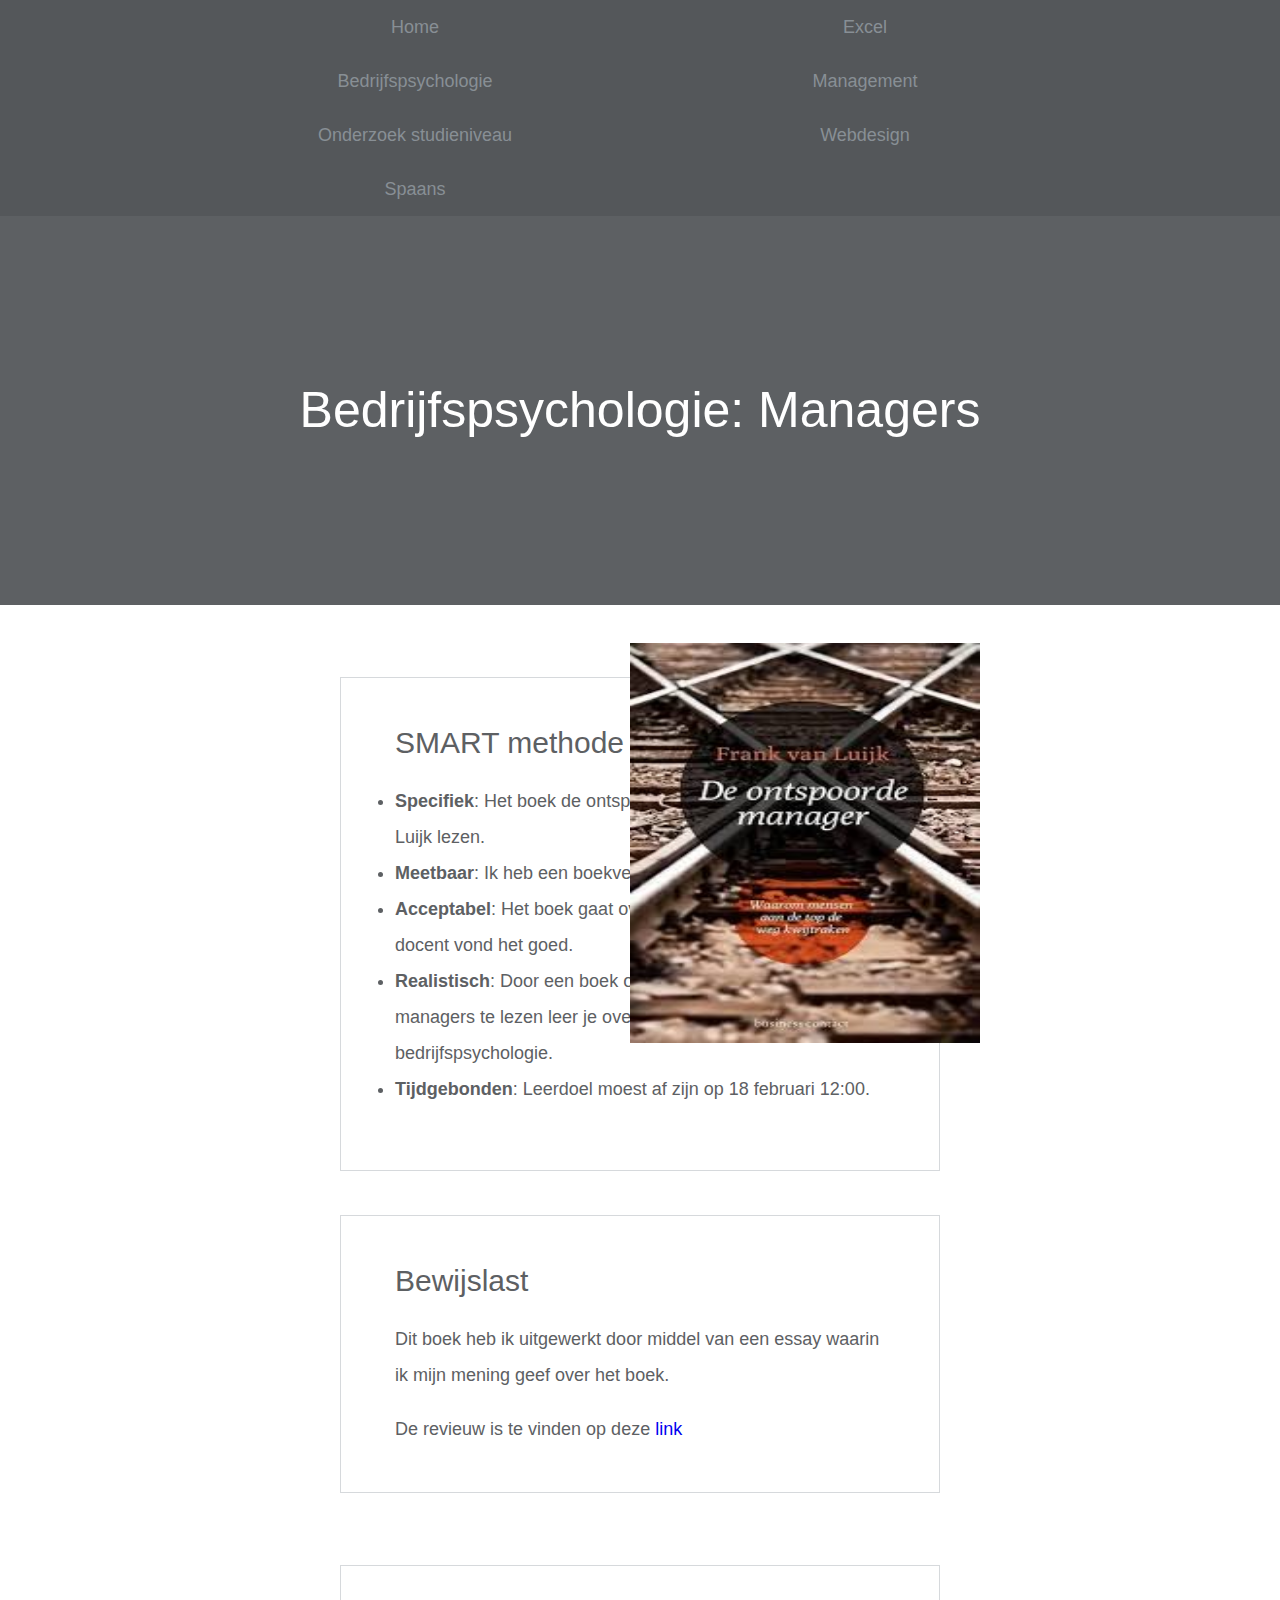
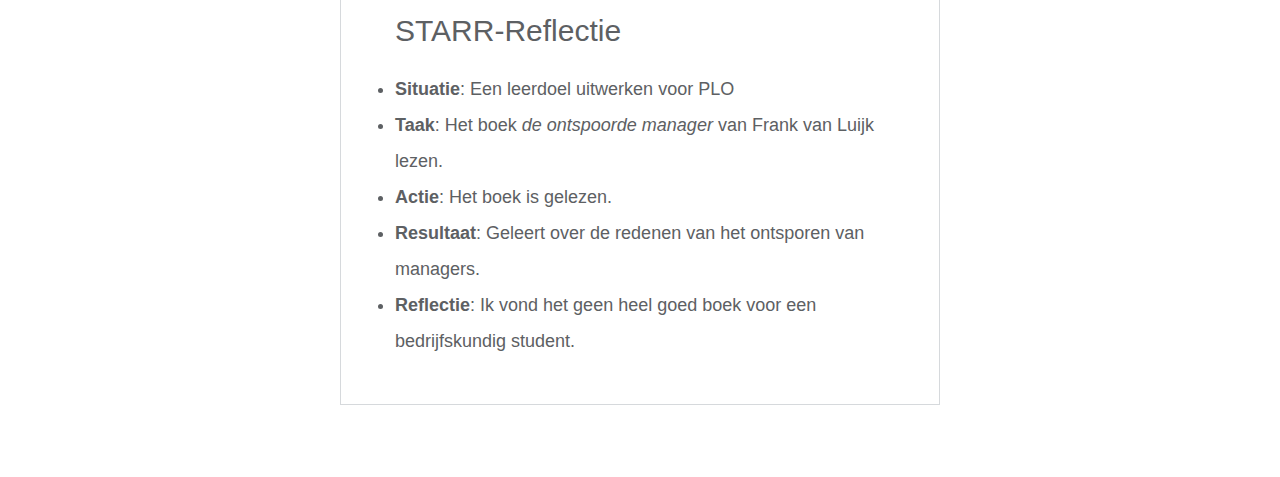
<file: bedrijfspsychologie.html>
<!DOCTYPE html>
<html lang='en'>
<head>
  <meta charset='UTF-8'/>
  <title>Bedrijfspsychologie</title>
  <link rel='stylesheet' href='typo.css'/>
</head>
<body>

  <header>
    <nav>
      <ul>
        <li><a href='home.html'>Home</a></li>
        <li><a href='excel.html'>Excel</a></li>
        <li><a href='Bedrijfspsychologie.html'>Bedrijfspsychologie</a></li>
        <li><a href='management.html'>Management</a></li>
        <li><a href='onderzoek.html'>Onderzoek studieniveau</a></li>
        <li><a href='webdesign.html'>Webdesign</a></li>
        <li><a href='spaans.html'>Spaans</a></li>
      </ul>
    </nav>
    <div class='hero'>
      <h1>Bedrijfspsychologie: Managers</h1>
    </div>
  </header>

  <div class='page'>

    <section class='section section--gray blackletter'>
      <h2>SMART methode</h2>

      <p>
        <ul>
        <li><strong>Specifiek</strong>: Het boek de ontspoorde manager van Frank van Luijk lezen.</li>
        <li><strong>Meetbaar</strong>: Ik heb een boekverslag gemaakt</li>
        <li><strong>Acceptabel</strong>: Het boek gaat over bedrijfspsychologie en de docent vond het goed.</li>
        <li><strong>Realistisch</strong>: Door een boek over het ontsporen van managers te lezen leer je over een onderdeel van bedrijfspsychologie.</li>
        <li><strong>Tijdgebonden</strong>: Leerdoel moest af zijn op 18 februari 12:00.</li>
      </ul></p>

    </section>
    <div class='hitimage'>
    <img src='images/manager.jpg' width="350" height="400"/>
    </div>
    <section class='section section--gray old-style'>
      <h2>Bewijslast</h2>

      <p>Dit boek heb ik uitgewerkt door middel van een essay waarin ik mijn mening geef over het boek.</p>

        <p>De revieuw is te vinden op deze <a href = "Bestanden/boekverslag.docx">link</a>
      </p>
    </section>

    <section class='section section--gray transitional'>
      <h2>STARR-Reflectie</h2>

      <p> <ul>
         <li><strong>Situatie</strong>: Een leerdoel uitwerken voor PLO</li>
         <li><strong>Taak</strong>: Het boek <em>de ontspoorde manager</em> van Frank van Luijk lezen.</li>
         <li><strong>Actie</strong>: Het boek is gelezen.</li>
         <li><strong>Resultaat</strong>: Geleert over de redenen van het ontsporen van managers.</li>
         <li><strong>Reflectie</strong>: Ik vond het geen heel goed boek voor een bedrijfskundig student.</li></p>
    </section>



  </div>

</body>
</html>
</file>
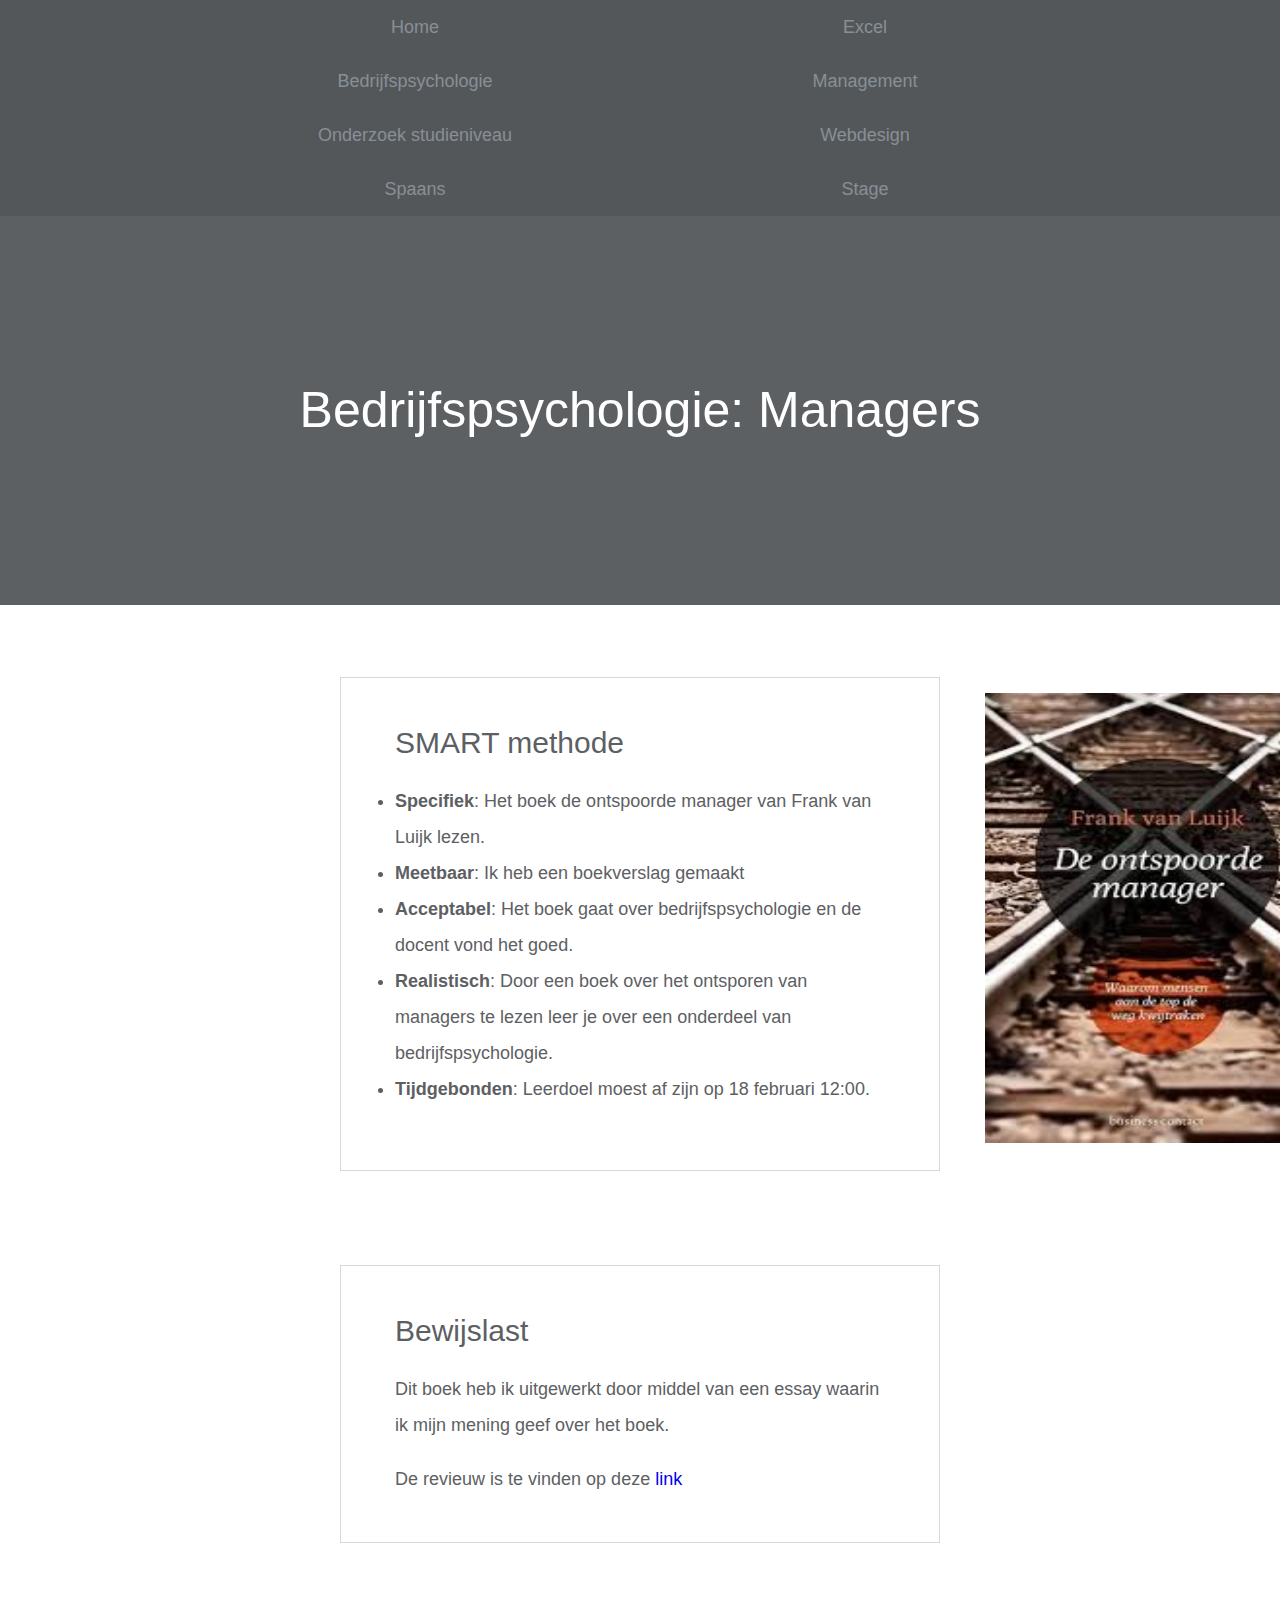
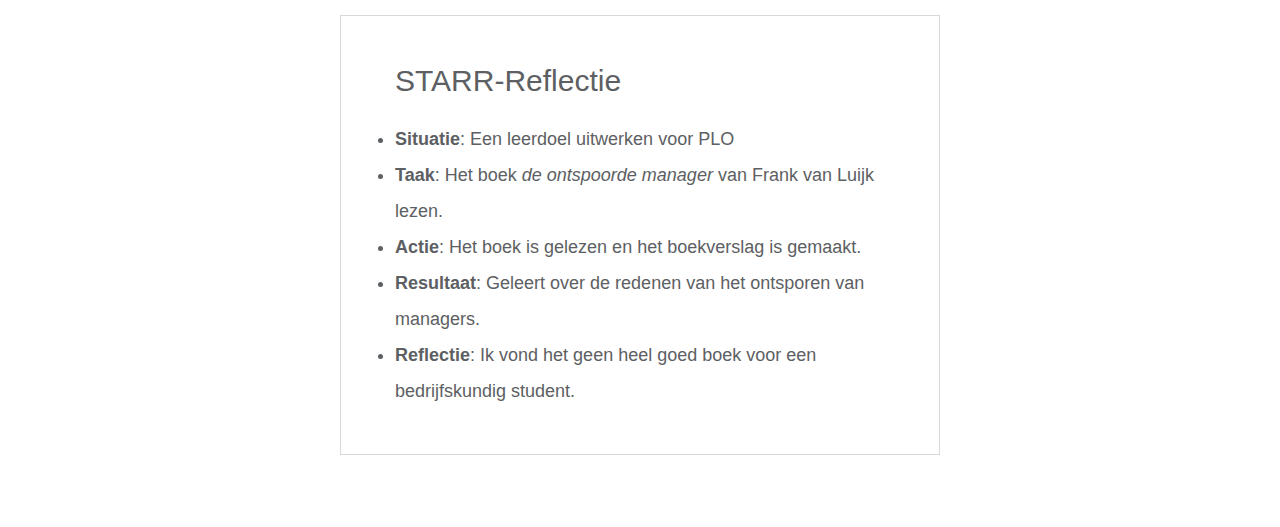
<file: Bedrijfspsychologie.html>
<!DOCTYPE html>
<html lang='en'>
<head>
  <meta charset='UTF-8'/>
  <title>Bedrijfspsychologie</title>
  <link rel='stylesheet' href='typo.css'/>
  <meta name='viewport'
      content='width=device-width, initial-scale=1.0, maximum-scale=1.0' />
</head>
<body>

  <header>
    <nav>
      <ul>
        <li><a href='home.html'>Home</a></li>
        <li><a href='excel.html'>Excel</a></li>
        <li><a href='Bedrijfspsychologie.html'>Bedrijfspsychologie</a></li>
        <li><a href='management.html'>Management</a></li>
        <li><a href='onderzoek.html'>Onderzoek studieniveau</a></li>
        <li><a href='webdesign.html'>Webdesign</a></li>
        <li><a href='spaans.html'>Spaans</a></li>
        <li><a href='stage.html'>Stage</a></li>
      </ul>
    </nav>
    <div class='hero'>
      <h1>Bedrijfspsychologie: Managers</h1>
    </div>
  </header>
   <div class='container'>
  <div class='page'>

    <section class='section section--gray blackletter'>
      <h2>SMART methode</h2>

      <p>
        <ul>
        <li><strong>Specifiek</strong>: Het boek de ontspoorde manager van Frank van Luijk lezen.</li>
        <li><strong>Meetbaar</strong>: Ik heb een boekverslag gemaakt</li>
        <li><strong>Acceptabel</strong>: Het boek gaat over bedrijfspsychologie en de docent vond het goed.</li>
        <li><strong>Realistisch</strong>: Door een boek over het ontsporen van managers te lezen leer je over een onderdeel van bedrijfspsychologie.</li>
        <li><strong>Tijdgebonden</strong>: Leerdoel moest af zijn op 18 februari 12:00.</li>
      </ul></p>

    </section>
    <div class='osmimage'>
    <img src='images/manager.jpg' width="350" height="450"/>
    </div>
    <section class='section section--gray old-style'>
      <h2>Bewijslast</h2>

      <p>Dit boek heb ik uitgewerkt door middel van een essay waarin ik mijn mening geef over het boek.</p>

        <p>De revieuw is te vinden op deze <a href = "Bestanden/boekverslag.docx">link</a>
      </p>
    </section>

    <section class='section section--gray transitional'>
      <h2>STARR-Reflectie</h2>

      <p> <ul>
         <li><strong>Situatie</strong>: Een leerdoel uitwerken voor PLO</li>
         <li><strong>Taak</strong>: Het boek <em>de ontspoorde manager</em> van Frank van Luijk lezen.</li>
         <li><strong>Actie</strong>: Het boek is gelezen en het boekverslag is gemaakt.</li>
         <li><strong>Resultaat</strong>: Geleert over de redenen van het ontsporen van managers.</li>
         <li><strong>Reflectie</strong>: Ik vond het geen heel goed boek voor een bedrijfskundig student.</li></p>
    </section>



  </div>
</div>
</body>
</html>
</file>
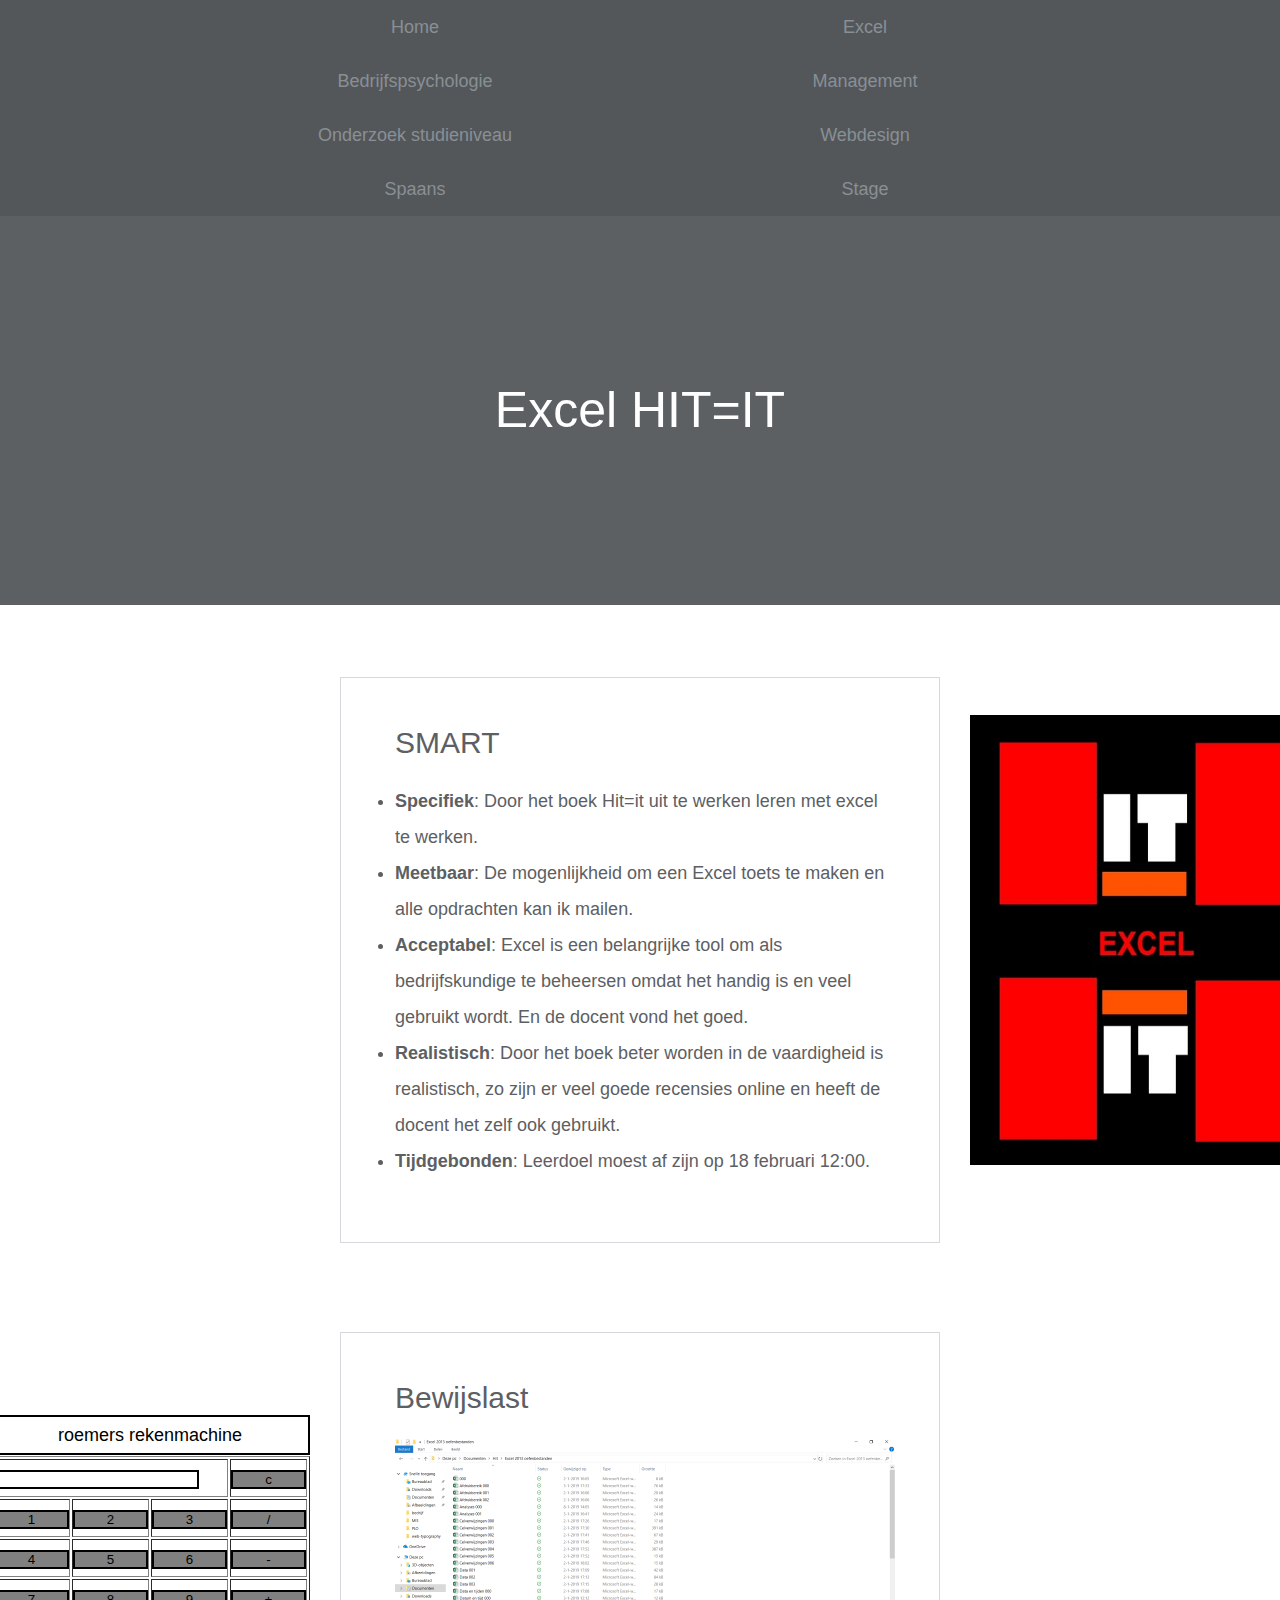
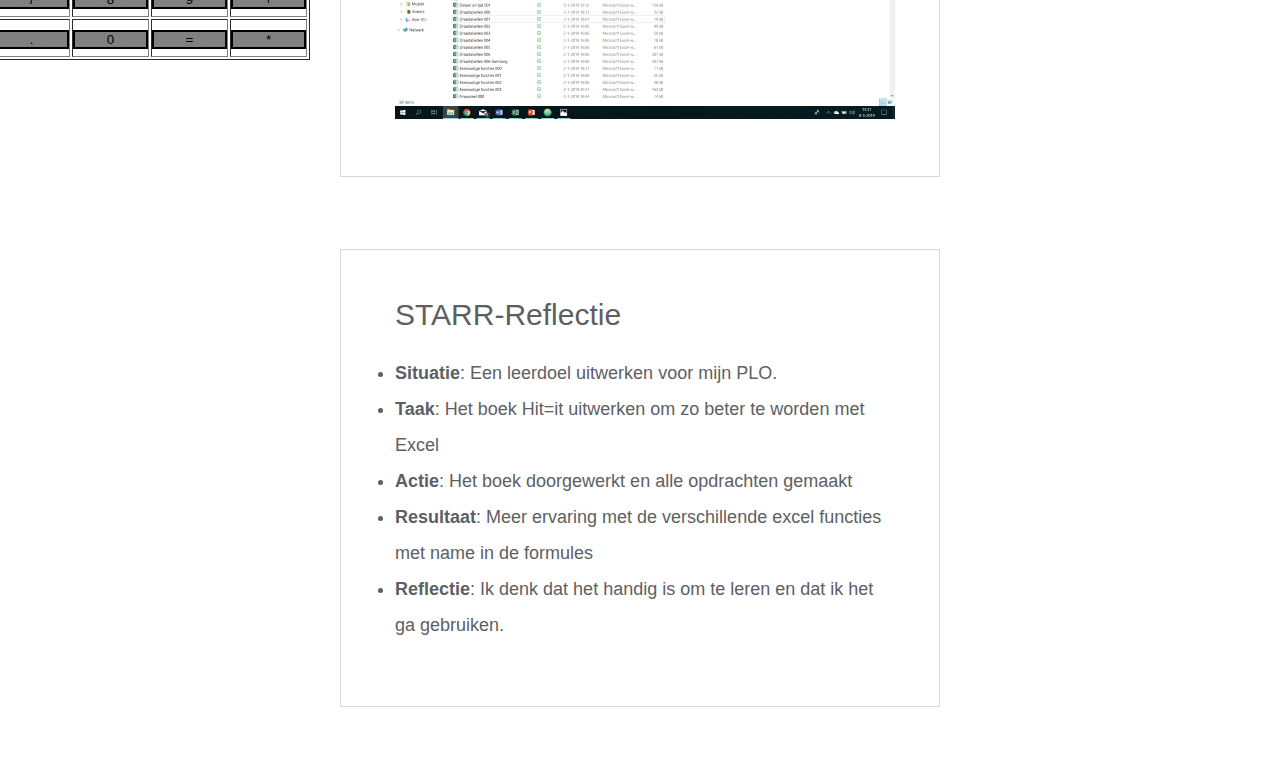
<file: excel.html>
<!DOCTYPE html>
<html lang='en'>
<head>
  <meta charset='UTF-8'/>
  <title>Excel</title>
  <link rel='stylesheet' href='typo.css'/>
  <meta name='viewport'
      content='width=device-width, initial-scale=1.0, maximum-scale=1.0' />
      <script>
    		//function that display value
    		function dis(val)
    		{
    			document.getElementById("result").value+=val
    		}

    		//function that evaluates the digit and return result
    		function solve()
    		{
    			let x = document.getElementById("result").value
    			let y = eval(x)
    			document.getElementById("result").value = y
    		}

    		//function that clear the display
    		function clr()
    		{
    			document.getElementById("result").value = ""
    		}
    	</script>
    	<!-- for styling -->
    	<style>
    		.title{
    		margin-bottom: 1px;
    		text-align:center;
    		width: 320px;
    		color:black;
    		border: solid black 2px;
    		}

    		input[type="button"]
    		{
    		background-color: grey;
    		color: black;
    		border: solid black 2px;
    		width: 75px;
    		}

    		input[type="text"]
    		{
    		background-color:white;
    		border: solid black 2px;
    		width: 205px;
    		}
    	</style>
</head>
<body>

  <header>
    <nav>
    <ul>
      <li><a href='home.html'>Home</a></li>
      <li><a href='excel.html'>Excel</a></li>
      <li><a href='Bedrijfspsychologie.html'>Bedrijfspsychologie</a></li>
      <li><a href='management.html'>Management</a></li>
      <li><a href='onderzoek.html'>Onderzoek studieniveau</a></li>
      <li><a href='webdesign.html'>Webdesign</a></li>
      <li><a href='spaans.html'>Spaans</a></li>
      <li><a href='stage.html'>Stage</a></li>
    </ul>
    </nav>
    <div class='hero'>
      <h1>Excel HIT=IT</h1>
    </div>
  </header>
<div class='container'>
  <div class='page'>

    <section class='section section--gray'>
      <h2>SMART</h2>


	  <p>
      <ul>
        <li><strong>Specifiek</strong>: Door het boek Hit=it uit te werken leren met excel te werken.</li>
        <li><strong>Meetbaar</strong>: De mogenlijkheid om een Excel toets te maken en alle opdrachten kan ik mailen.</li>
        <li><strong>Acceptabel</strong>: Excel is een belangrijke tool om als bedrijfskundige te beheersen omdat het handig is en veel gebruikt wordt. En de docent vond het goed.</li>
        <li><strong>Realistisch</strong>: Door het boek beter worden in de vaardigheid is realistisch, zo zijn er veel goede recensies online en heeft de docent het zelf ook gebruikt.</li>
        <li><strong>Tijdgebonden</strong>: Leerdoel moest af zijn op 18 februari 12:00.</li>
      </ul>
    </p>
	</section>
     <div class='hitimage'>
    <img src='images/Hitit.jpg' width="350" height="450"/>
  </div>

   <div class='calculator'>
  <div class = title >roemers rekenmachine</div>
	<table border="1">
		<tr>
			<td colspan="3"><input type="text" id="result"/></td>
			<!-- clr() function will call clr to clear all value -->
			<td><input type="button" value="c" onclick="clr()"/> </td>
		</tr>
		<tr>
			<!-- create button and assign value to each button -->
			<!-- dis("1") will call function dis to display value -->
			<td><input type="button" value="1" onclick="dis('1')"/> </td>
			<td><input type="button" value="2" onclick="dis('2')"/> </td>
			<td><input type="button" value="3" onclick="dis('3')"/> </td>
			<td><input type="button" value="/" onclick="dis('/')"/> </td>
		</tr>
		<tr>
			<td><input type="button" value="4" onclick="dis('4')"/> </td>
			<td><input type="button" value="5" onclick="dis('5')"/> </td>
			<td><input type="button" value="6" onclick="dis('6')"/> </td>
			<td><input type="button" value="-" onclick="dis('-')"/> </td>
		</tr>
		<tr>
			<td><input type="button" value="7" onclick="dis('7')"/> </td>
			<td><input type="button" value="8" onclick="dis('8')"/> </td>
			<td><input type="button" value="9" onclick="dis('9')"/> </td>
			<td><input type="button" value="+" onclick="dis('+')"/> </td>
		</tr>
		<tr>
			<td><input type="button" value="." onclick="dis('.')"/> </td>
			<td><input type="button" value="0" onclick="dis('0')"/> </td>
			<!-- solve function call function solve to evaluate value -->
			<td><input type="button" value="=" onclick="solve()"/> </td>
			<td><input type="button" value="*" onclick="dis('*')"/> </td>
		</tr>
	</table>
</div>
  <section class='section section--gray system-fonts'>
      <h2>Bewijslast</h2>

      <p><img src='images/lijsthit.png'/ width="500"> </p>
    </section>

     <section class='section section--gray system-fonts'>
      <h2>STARR-Reflectie</h2>

      <p>
       <ul>
         <li><strong>Situatie</strong>: Een leerdoel uitwerken voor mijn PLO.</li>
         <li><strong>Taak</strong>: Het boek Hit=it uitwerken om zo beter te worden met Excel</li>
         <li><strong>Actie</strong>: Het boek doorgewerkt en alle opdrachten gemaakt</li>
         <li><strong>Resultaat</strong>: Meer ervaring met de verschillende excel functies met name in de formules</li>
         <li><strong>Reflectie</strong>: Ik denk dat het handig is om te leren en dat ik het ga gebruiken.</li>
       </ul>
       </p>
    </section>

  </div>
</div>
</body>
</html>
</file>
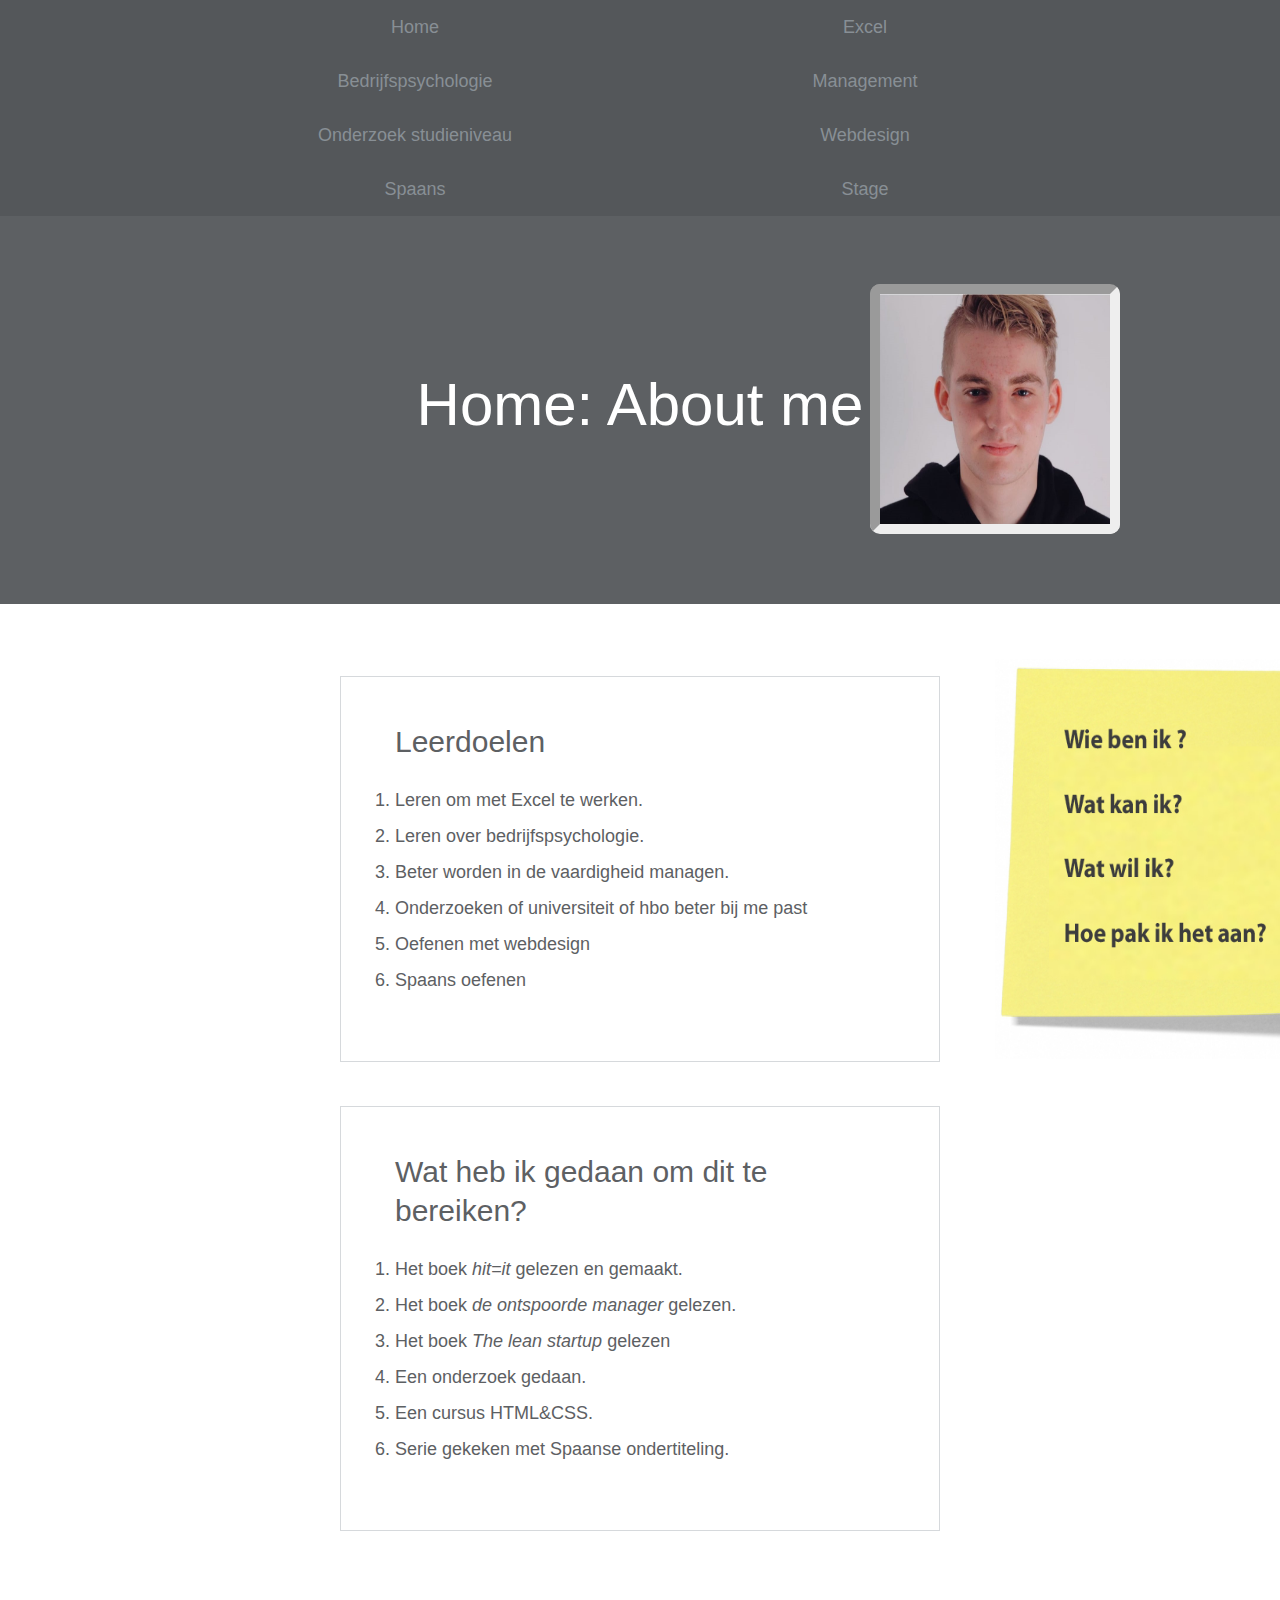
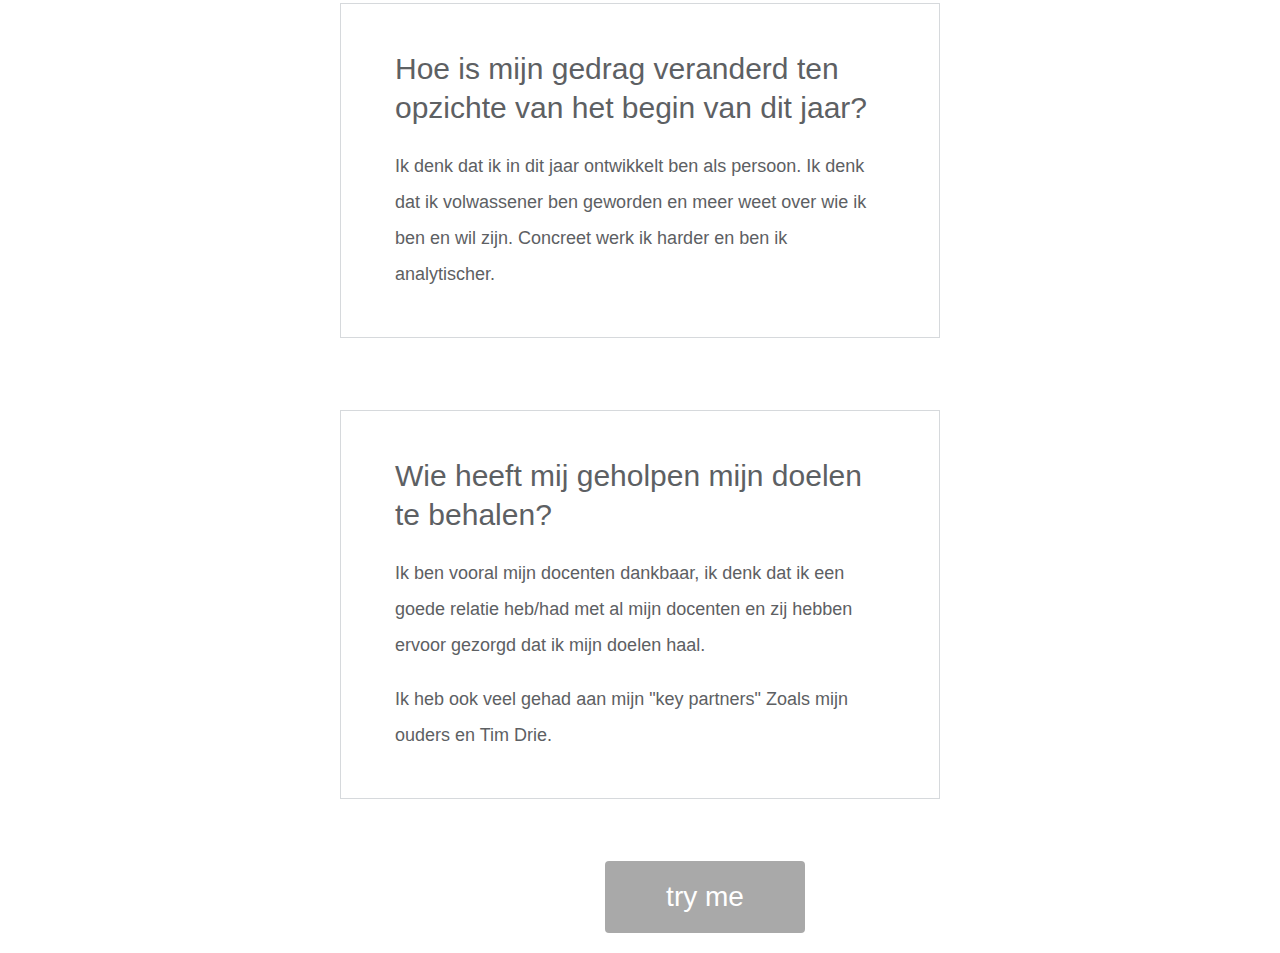
<file: home.html>
<!DOCTYPE html>
<html lang='en'>
<head>
  <meta charset='UTF-8'/>
  <title>Home</title>
  <link rel='stylesheet' href='typo.css'/>
  <meta name='viewport'
      content='width=device-width, initial-scale=1.0, maximum-scale=1.0' />
  <script src='java.js'></script>
  <!-- Hello world! ;) -->
</head>
<body>

  <header>
    <nav>
      <ul>
        <li><a href='home.html'>Home</a></li>
        <li><a href='excel.html'>Excel</a></li>
        <li><a href='Bedrijfspsychologie.html'>Bedrijfspsychologie</a></li>
        <li><a href='management.html'>Management</a></li>
        <li><a href='onderzoek.html'>Onderzoek studieniveau</a></li>
        <li><a href='webdesign.html'>Webdesign</a></li>
        <li><a href='spaans.html'>Spaans</a></li>
        <li><a href='stage.html'>Stage</a></li>
      </ul>
    </nav>

    <div class='herohome'>
      <h1>Home: About me</h1>
    <div class='roemer'> <img src="images/roemer.jpg" width="250" height="250"/> </div>
    </div>
  </header>
 <div class='container'>
  <div class='page'>

    <section class='section section--gray blackletter'>
      <h2>Leerdoelen</h2>



        <p> <ol>
        <li>Leren om met Excel te werken.</li>
        <li>Leren over bedrijfspsychologie.</li>
        <li>Beter worden in de vaardigheid managen.</li>
        <li>Onderzoeken of universiteit of hbo beter bij me past</li>
        <li>Oefenen met webdesign</li>
        <li>Spaans oefenen</li>
        </ol> </p>


    </section>
    <div class='homeimage'>
    <img src='images/home.jpg' width="350" height="400"/>
    </div>
    <section class='section section--gray old-style'>
      <h2>Wat heb ik gedaan om dit te bereiken?</h2>

      <p><ol>
        <li>Het boek <em>hit=it</em> gelezen en gemaakt.</li>
        <li>Het boek <em>de ontspoorde manager</em> gelezen.</li>
        <li>Het boek <em>The lean startup</em> gelezen</li>
        <li>Een onderzoek gedaan.</li>
        <li>Een cursus HTML&CSS.</li>
        <li>Serie gekeken met Spaanse ondertiteling.</li>
      </ol>
      </p>

    </section>

    <section class='section section--gray transitional'>
      <h2>Hoe is mijn gedrag veranderd ten opzichte van het begin van dit jaar?</h2>

      <p>Ik denk dat ik in dit jaar ontwikkelt ben als persoon. Ik denk dat ik volwassener ben geworden en meer weet over wie ik ben en wil zijn. Concreet werk ik harder en ben ik analytischer.</p>
    </section>

    <section class='section section--gray transitional'>
      <h2>Wie heeft mij geholpen mijn doelen te behalen?</h2>

         <p>Ik ben vooral mijn docenten dankbaar, ik denk dat ik een goede relatie heb/had met al mijn docenten en zij hebben ervoor gezorgd dat ik mijn doelen haal.</p>

         <p> Ik heb ook veel gehad aan mijn "key partners" Zoals mijn ouders en Tim Drie. </p>

    </section>

  </div>
</div>
<button class="button" onclick="sampleFunction()"><span>try me</span></button>
<p id="greeting"></p>
</body>
</html>
</file>
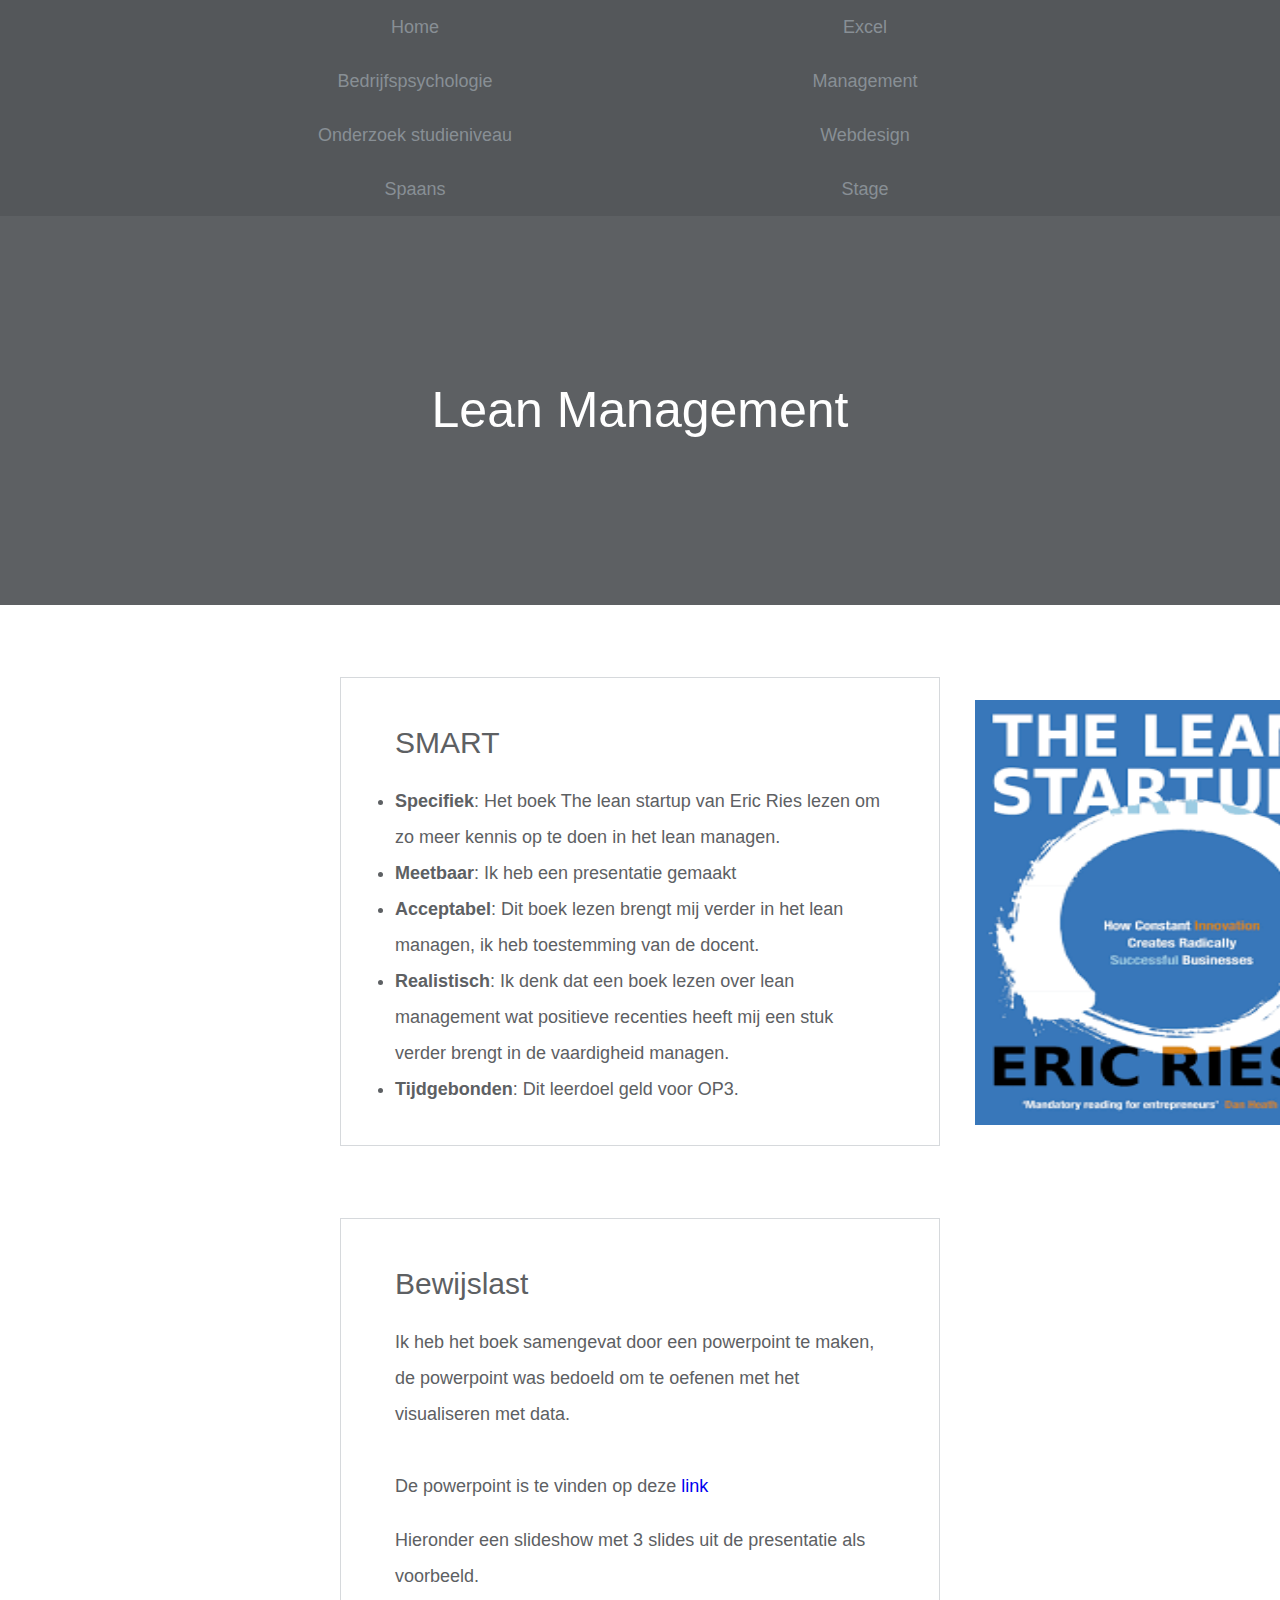
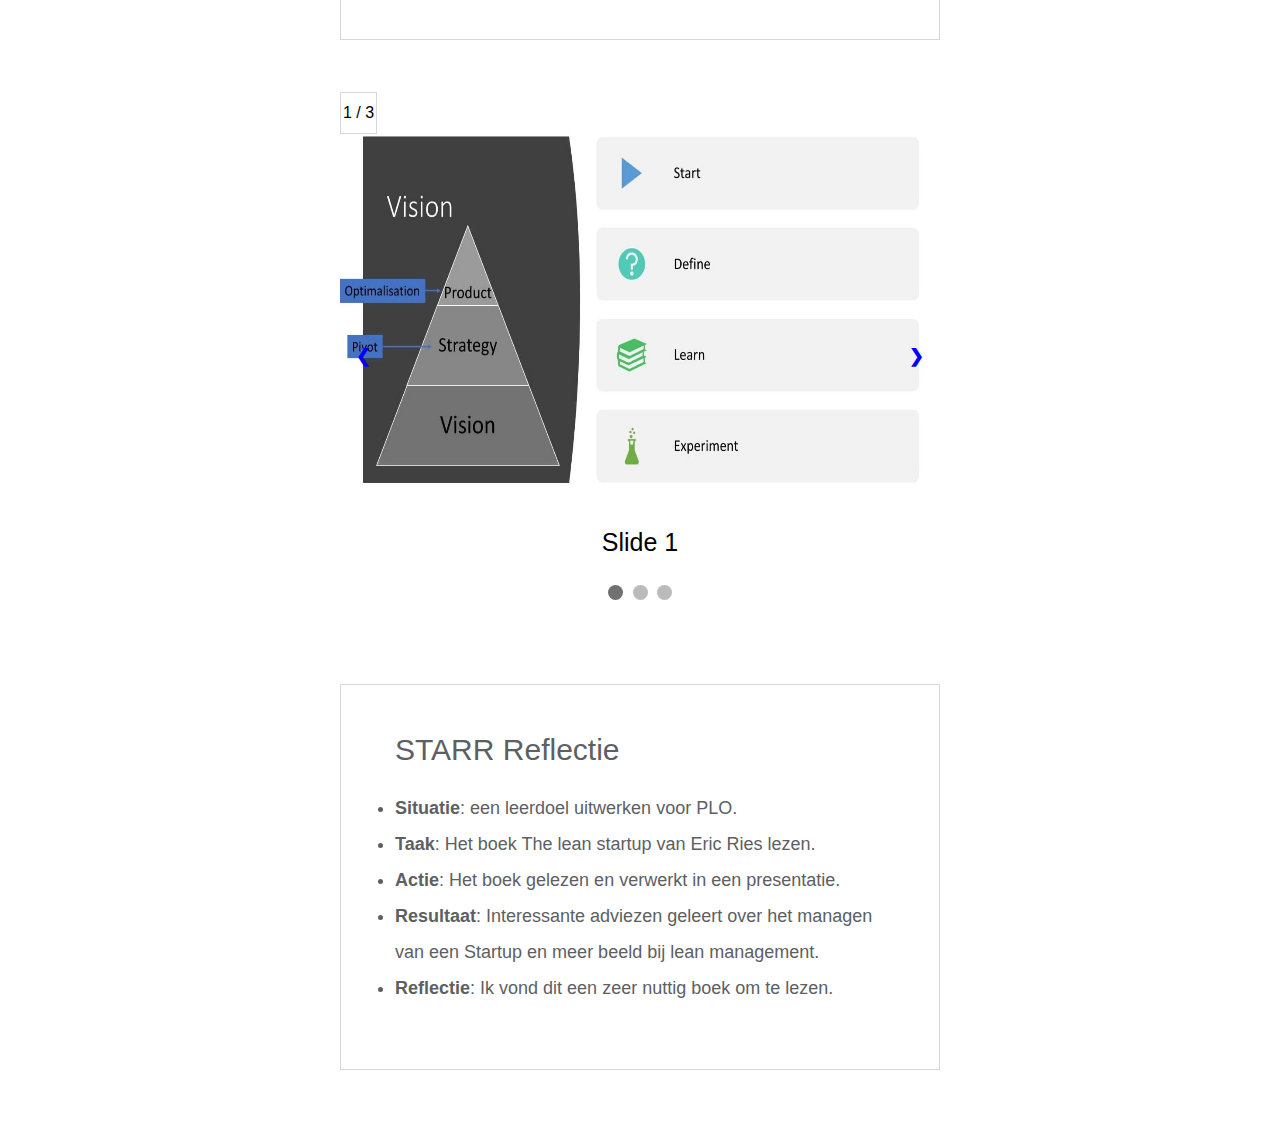
<file: management.html>
<!DOCTYPE html>
<html lang='en'>
<head>
  <meta charset='UTF-8'/>
  <title>Lean Management</title>
  <link rel='stylesheet' href='typo.css'/>
  <meta name='viewport'
      content='width=device-width, initial-scale=1.0, maximum-scale=1.0' />
      <script src="java.js"></script>
</head>
<body>

  <header>
    <nav>
      <ul>
        <li><a href='home.html'>Home</a></li>
        <li><a href='excel.html'>Excel</a></li>
        <li><a href='Bedrijfspsychologie.html'>Bedrijfspsychologie</a></li>
        <li><a href='management.html'>Management</a></li>
        <li><a href='onderzoek.html'>Onderzoek studieniveau</a></li>
        <li><a href='webdesign.html'>Webdesign</a></li>
        <li><a href='spaans.html'>Spaans</a></li>
        <li><a href='stage.html'>Stage</a></li>
      </ul>
    </nav>
    <div class='hero'>
      <h1>Lean Management</h1>
    </div>
  </header>
 <div class='container'>
  <div class='page'>

    <section class='section section--blue paragraph-indent'>
      <h2>SMART</h2>

      <p>
        <ul>
          <li><strong>Specifiek</strong>: Het boek The lean startup van Eric Ries lezen om zo meer kennis op te doen in het lean managen.</li>
          <li><strong>Meetbaar</strong>: Ik heb een presentatie gemaakt</li>
          <li><strong>Acceptabel</strong>: Dit boek lezen brengt mij verder in het lean managen, ik heb toestemming van de docent.</li>
          <li><strong>Realistisch</strong>: Ik denk dat een boek lezen over lean management wat positieve recenties heeft mij een stuk verder brengt in de vaardigheid managen.</li>
          <li><strong>Tijdgebonden</strong>: Dit leerdoel geld voor OP3.</li>
        </ul>
      </p>

      <div class='leanimage'>
     <img src='images/leanstartup.png' width="350" height="425"/>
     </div>

    </section>

    <section class='section section--blue'>
      <h2>Bewijslast</h2>

      <p>Ik heb het boek samengevat door een powerpoint te maken, de powerpoint was bedoeld om te oefenen met het visualiseren met data.</br></br>
         De powerpoint is te vinden op deze <a href = "Bestanden/leanstartup.pptx">link</a>
      </p>

      <p> Hieronder een slideshow met 3 slides uit de presentatie als voorbeeld. </p>

    </section>


<!-- Slideshow container -->
<div class="slideshow-container">


  <!-- Full-width images with number and caption text -->
  <div class="mySlides fade">
    <div class="numbertext">1 / 3</div>
     <img src="images/ppslide1.jpg" width="600" height="400">
    <div class="text">Slide 1</div>
  </div>

  <div class="mySlides fade">
    <div class="numbertext">2 / 3</div>
    <img src="images/ppslide2.jpg" width="600" height="400">
    <div class="text">Slide 2</div>
  </div>

  <div class="mySlides fade">
    <div class="numbertext">3 / 3</div>
    <img src="images/ppslide3.jpg" width="600" height="400">
    <div class="text">Slide 3</div>
  </div>

  <!-- Next and previous buttons -->
  <a class="prev" onclick="plusSlides(-1)">&#10094;</a>
  <a class="next" onclick="plusSlides(1)">&#10095;</a>
</div>


<!-- The dots/circles -->
<div style="text-align:center">
  <span class="dot" onclick="currentSlide(1)"></span>
  <span class="dot" onclick="currentSlide(2)"></span>
  <span class="dot" onclick="currentSlide(3)"></span>
</div>

    <section class='section section--red never-both'>
      <h2>STARR Reflectie</h2>

      <p>
        <ul>
        <li><strong>Situatie</strong>: een leerdoel uitwerken voor PLO.</li>
        <li><strong>Taak</strong>: Het boek The lean startup van Eric Ries lezen.</li>
        <li><strong>Actie</strong>: Het boek gelezen en verwerkt in een presentatie.</li>
        <li><strong>Resultaat</strong>: Interessante adviezen geleert over het managen van een Startup en meer beeld bij lean management.</li>
        <li><strong>Reflectie</strong>: Ik vond dit een zeer nuttig boek om te lezen.</li>
      </ul></p>


    </section>

  </div>
</div>
<script>
  showSlides(slideIndex);
</script>
</body>
</html>
</file>
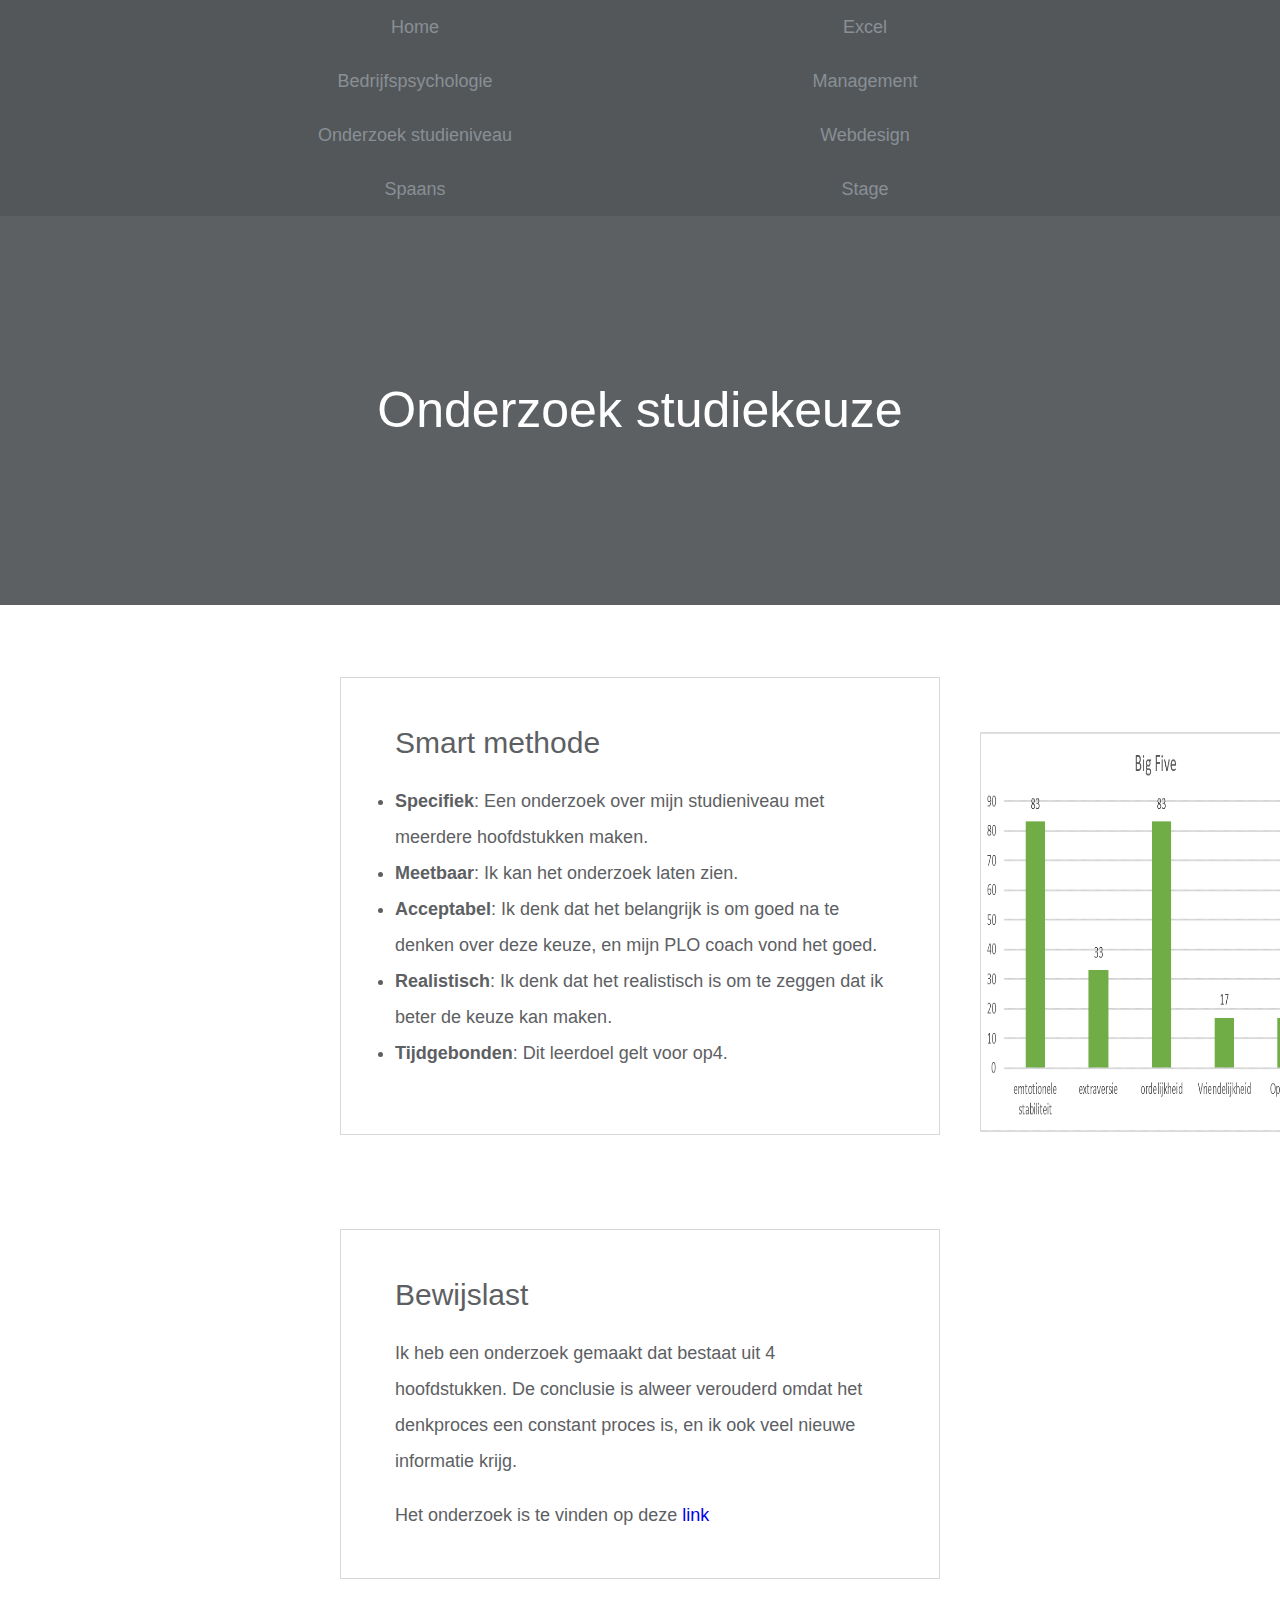
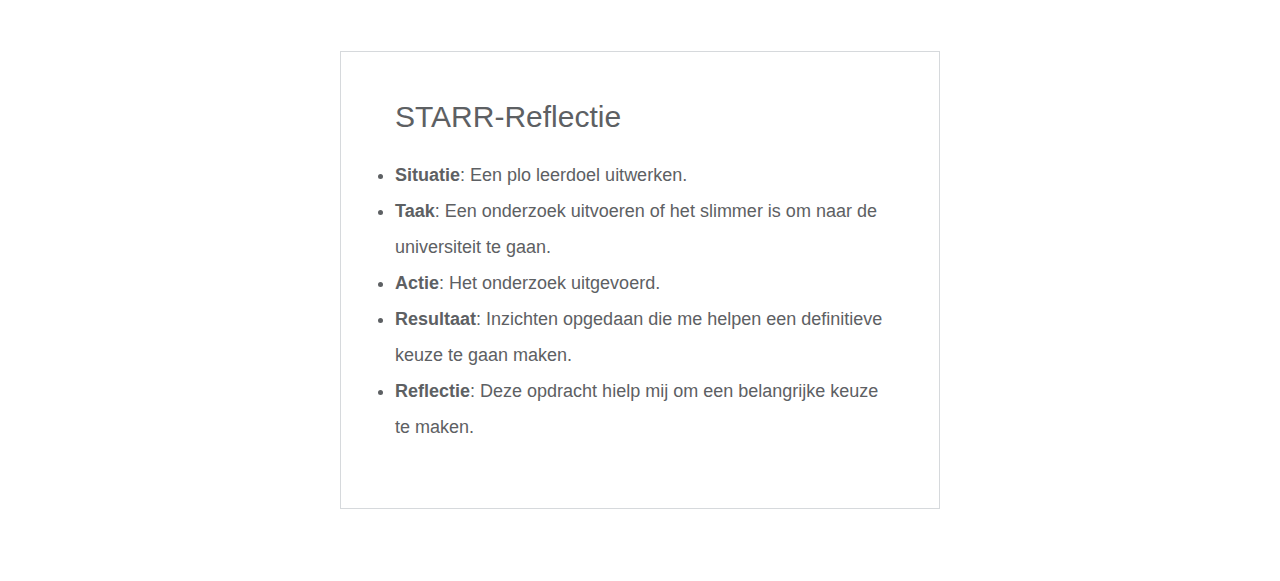
<file: onderzoek.html>
<!DOCTYPE html>
<html lang='en'>
<head>
  <meta charset='UTF-8'/>
  <title>Onderzoek studiekeuze</title>
  <link rel='stylesheet' href='typo.css'/>
  <meta name='viewport'
      content='width=device-width, initial-scale=1.0, maximum-scale=1.0' />
</head>
<body>

<header>
  <nav>
    <ul>
      <li><a href='home.html'>Home</a></li>
      <li><a href='excel.html'>Excel</a></li>
      <li><a href='Bedrijfspsychologie.html'>Bedrijfspsychologie</a></li>
      <li><a href='management.html'>Management</a></li>
      <li><a href='onderzoek.html'>Onderzoek studieniveau</a></li>
      <li><a href='webdesign.html'>Webdesign</a></li>
      <li><a href='spaans.html'>Spaans</a></li>
      <li><a href='stage.html'>Stage</a></li>
    </ul>
  </nav>
  <div class='hero'>
    <h1>Onderzoek studiekeuze</h1>
  </div>
</header>
<div class='container'>
<div class='page'>

  <section class='section section--gray left'>
    <h2>Smart methode</h2>

    <p><ul>
      <li><strong>Specifiek</strong>: Een onderzoek over mijn studieniveau met meerdere hoofdstukken maken. </li>
      <li><strong>Meetbaar</strong>: Ik kan het onderzoek laten zien.</li>
      <li><strong>Acceptabel</strong>: Ik denk dat het belangrijk is om goed na te denken over deze keuze, en mijn PLO coach vond het goed.</li>
      <li><strong>Realistisch</strong>: Ik denk dat het realistisch is om te zeggen dat ik beter de keuze kan maken.</li>
      <li><strong>Tijdgebonden</strong>: Dit leerdoel gelt voor op4.</li>
    </ul>
  </p>
  </section>
  <div class='fiveimage'>
 <img src='images/bigfive.png' width="350" height="400"/>
 </div>

  <section class='section section--gray center'>
    <h2>Bewijslast</h2>

    <p>Ik heb een onderzoek gemaakt dat bestaat uit 4 hoofdstukken. De conclusie is alweer verouderd omdat het denkproces een constant proces is, en ik ook veel nieuwe informatie krijg.</p>

    <p>Het onderzoek is te vinden op deze <a href = "Bestanden/Hbovswoverbeterd.docx">link</a></p>

  </section>

  <section class='section section--gray'>
    <h2>STARR-Reflectie</h2>

    <p><ul>
    <li><strong>Situatie</strong>: Een plo leerdoel uitwerken.</li>
    <li><strong>Taak</strong>: Een onderzoek uitvoeren of het slimmer is om naar de universiteit te gaan.</li>
    <li><strong>Actie</strong>: Het onderzoek uitgevoerd.</li>
    <li><strong>Resultaat</strong>: Inzichten opgedaan die me helpen een definitieve keuze te gaan maken.</li>
    <li><strong>Reflectie</strong>: Deze opdracht hielp mij om een belangrijke keuze te maken.</li>
  </ul>
    </p>




  </section>



</div>
</div>
</body>
</html>
</file>
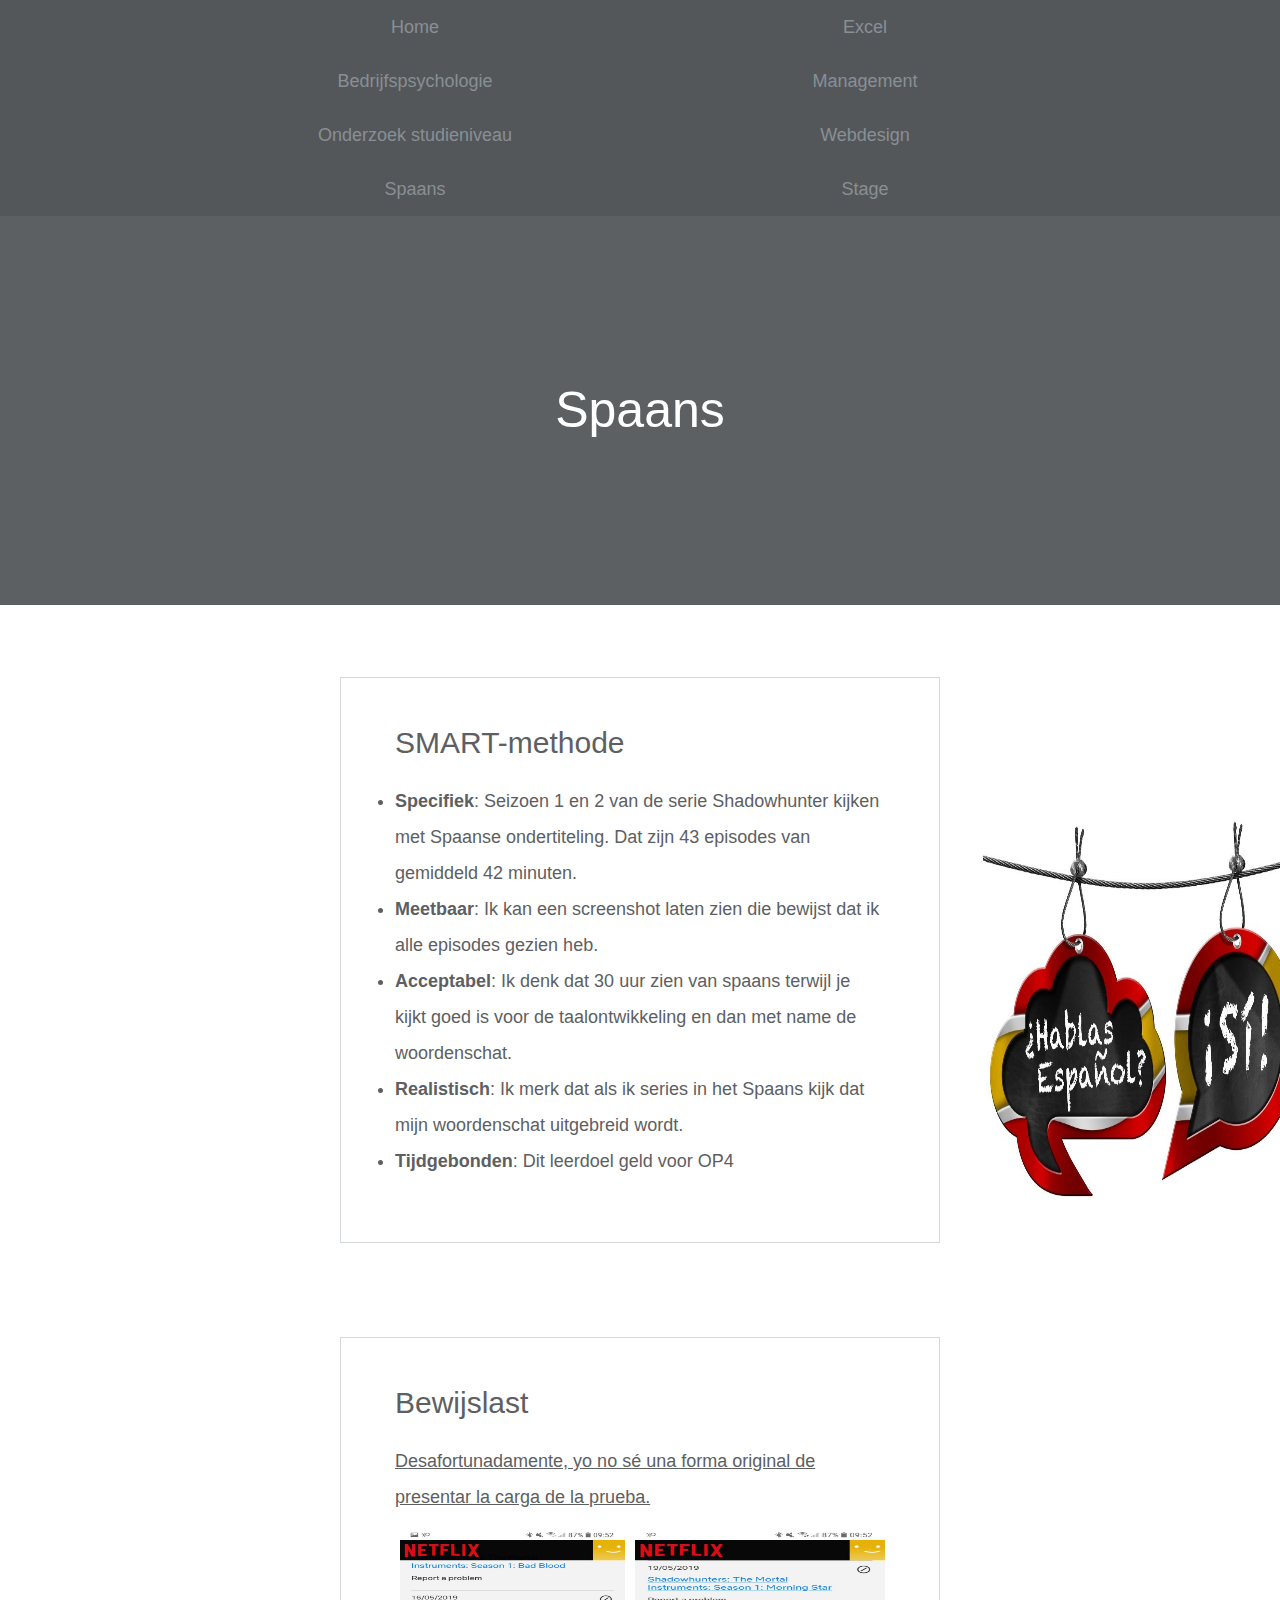
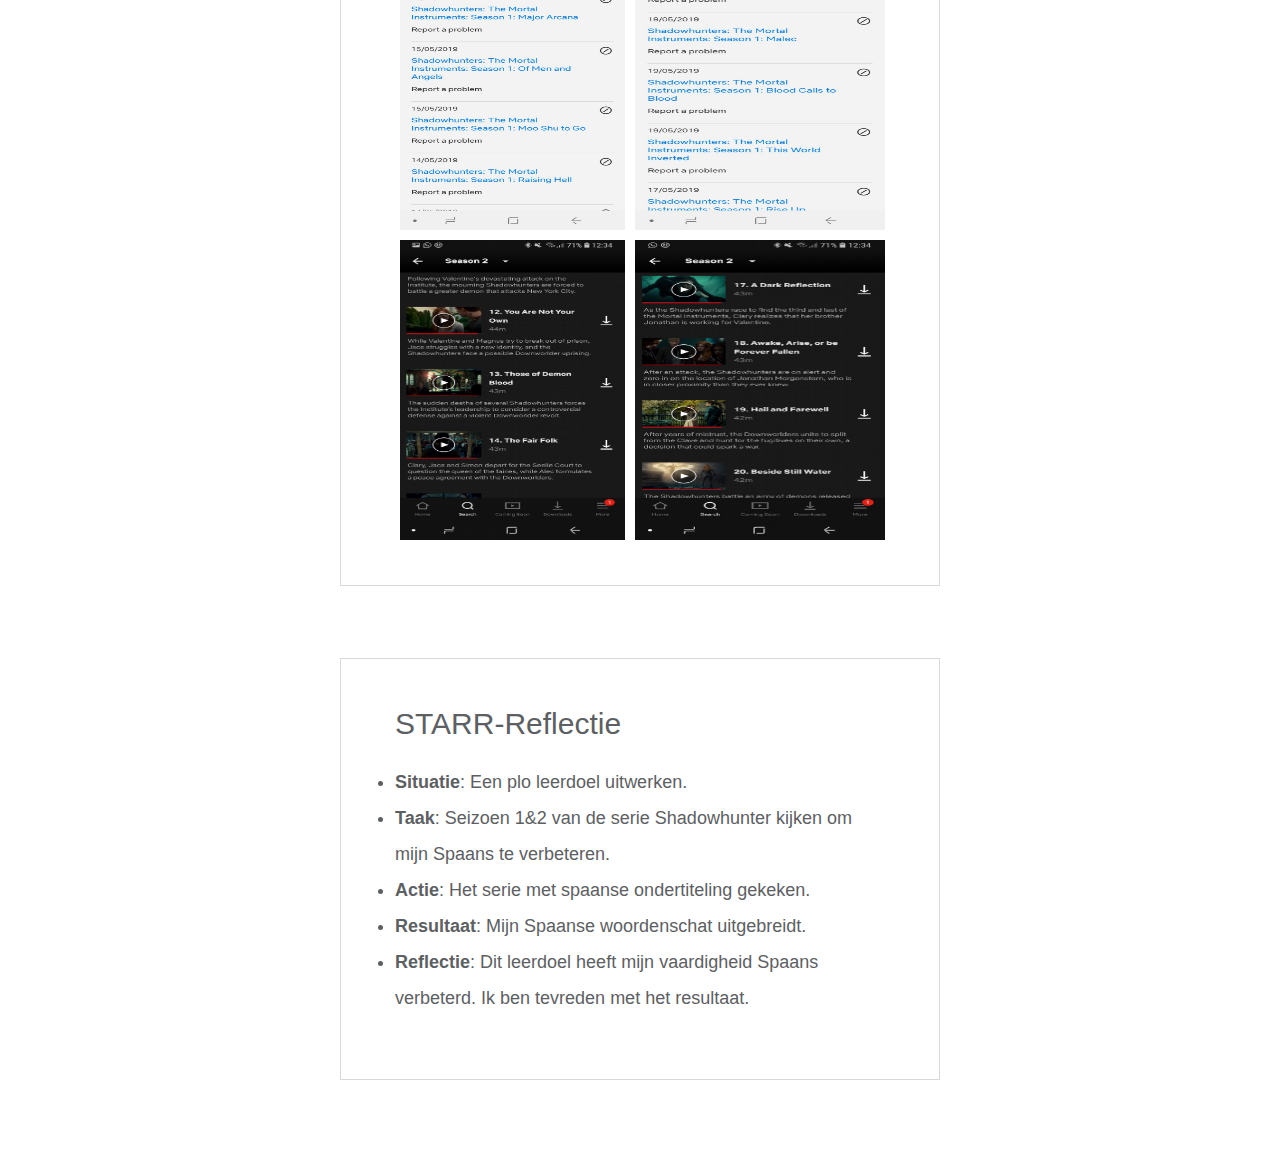
<file: spaans.html>
<!DOCTYPE html>
<html lang='en'>
<head>
  <meta charset='UTF-8'/>
  <title>Spaans</title>
  <link rel='stylesheet' href='typo.css'/>
  <meta name='viewport'
      content='width=device-width, initial-scale=1.0, maximum-scale=1.0' />
</head>
<body>

  <header>
    <nav>
      <ul>
        <li><a href='home.html'>Home</a></li>
        <li><a href='excel.html'>Excel</a></li>
        <li><a href='Bedrijfspsychologie.html'>Bedrijfspsychologie</a></li>
        <li><a href='management.html'>Management</a></li>
        <li><a href='onderzoek.html'>Onderzoek studieniveau</a></li>
        <li><a href='webdesign.html'>Webdesign</a></li>
        <li><a href='spaans.html'>Spaans</a></li>
        <li><a href='stage.html'>Stage</a></li>
      </ul>
    </nav>
    <div class='hero'>
      <h1>Spaans</h1>
    </div>
  </header>

<div class='container'>
  <div class='page'>

    <section class='section section--blue'>
      <h2>SMART-methode</h2>
      <p><ul>
        <li><strong>Specifiek</strong>: Seizoen 1 en 2 van de serie Shadowhunter kijken met Spaanse ondertiteling. Dat zijn 43 episodes van gemiddeld 42 minuten.</li>
        <li><strong>Meetbaar</strong>: Ik kan een screenshot laten zien die bewijst dat ik alle episodes gezien heb.</li>
        <li><strong>Acceptabel</strong>: Ik denk dat 30 uur zien van spaans terwijl je kijkt goed is voor de taalontwikkeling en dan met name de woordenschat.</li>
        <li><strong>Realistisch</strong>: Ik merk dat als ik series in het Spaans kijk dat mijn woordenschat uitgebreid wordt.</li>
        <li><strong>Tijdgebonden</strong>: Dit leerdoel geld voor OP4 </li>
      </ul>
      </p>

    </section>
    <div class='spaansimg'>
    <img src='images/spaans.jpg' width="350" height="400"/>
    </div>


    <section class='section section--red not-so-manageable'>
      <h2>Bewijslast</h2>

       <div class="tooltip"> Desafortunadamente, yo no sé una forma original de presentar la carga de la prueba.
         <span class="tooltiptext">Ik weet helaas geen orginele manier om de bewijslast te presenteren.</span>
       </div>
         <div class='netfliximg1'>

        <img src='images/netflix1.jpg'width="250" height="300"/>
       <div class='netfliximg2'>
        <img src='images/netflix2.jpg' width="250" height="300"/>
      </div>
      </div>

<div class='netflix34'>
      <img src='images/netflix3.png' width="250" height="300"/>
      <div class='netflix4'>
      <img src='images/netflix4.png' width="250" height="300"/>
    </div>
    </div>

    </section>
   <section class='section section--blue'>
     <h2>STARR-Reflectie</h2>
     <p>
       <ul>
     <li><strong>Situatie</strong>: Een plo leerdoel uitwerken.</li>
     <li><strong>Taak</strong>: Seizoen 1&2 van de serie Shadowhunter kijken om mijn Spaans te verbeteren.</li>
     <li><strong>Actie</strong>: Het serie met spaanse ondertiteling gekeken.</li>
     <li><strong>Resultaat</strong>: Mijn Spaanse woordenschat uitgebreidt.</li>
     <li><strong>Reflectie</strong>: Dit leerdoel heeft mijn vaardigheid Spaans verbeterd. Ik ben tevreden met het resultaat.</li>
     </ul>
     </p>


   </section>
  </div>
</div>
</body>
</html>
</file>
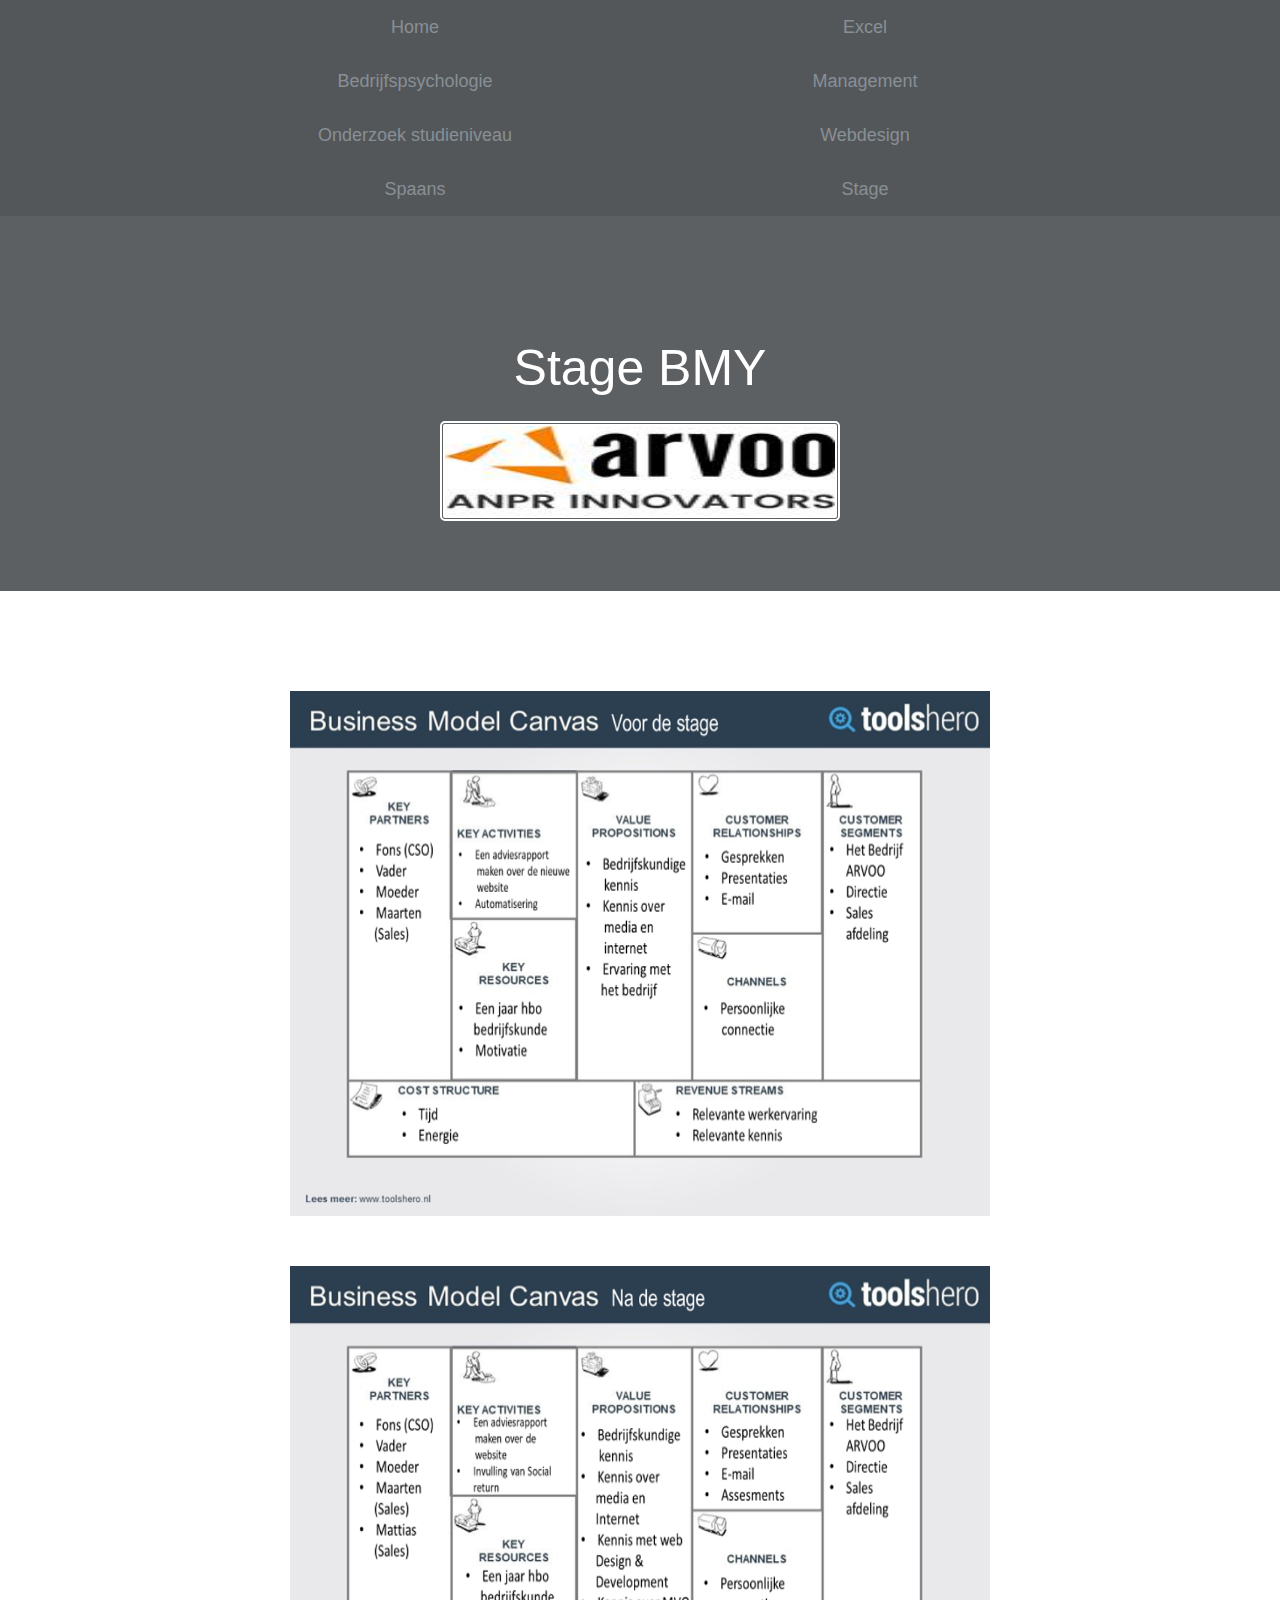
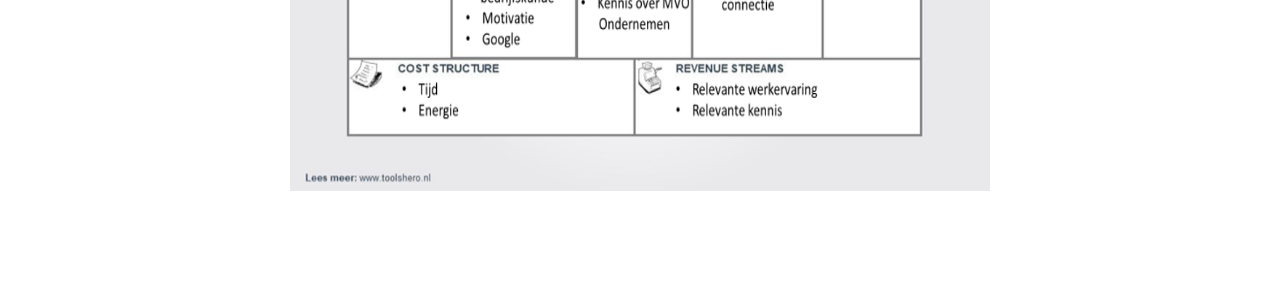
<file: stage.html>
<!DOCTYPE html>
<html lang='en'>
<head>
  <meta charset='UTF-8'/>
  <title>Spaans</title>
  <link rel='stylesheet' href='typo.css'/>
  <meta name='viewport'
      content='width=device-width, initial-scale=1.0, maximum-scale=1.0' />
</head>
<body>

<header>
  <nav>
    <ul>
      <li><a href='home.html'>Home</a></li>
      <li><a href='excel.html'>Excel</a></li>
      <li><a href='Bedrijfspsychologie.html'>Bedrijfspsychologie</a></li>
      <li><a href='management.html'>Management</a></li>
      <li><a href='onderzoek.html'>Onderzoek studieniveau</a></li>
      <li><a href='webdesign.html'>Webdesign</a></li>
      <li><a href='spaans.html'>Spaans</a></li>
      <li><a href='stage.html'>Stage</a></li>
    </ul>
  </nav>
 <div class='arvoohome'>
      <h1>Stage BMY</h1>
    <div class='arvoo'> <img src="images/mattiaslogo2.png" width="400" height="100"/> </div>
    </div>
</header>

<div class='bmy'>
 <img src='images/bmy3.png' width="700" height="525"/>
 <div class='bmyv2'>
 <img src='images/bmy4.png' width="700" height="525"/>
 </div>
</div>

<div class='container'>
<div class='page'>


</div>
</div>
</body>
</html>
</file>
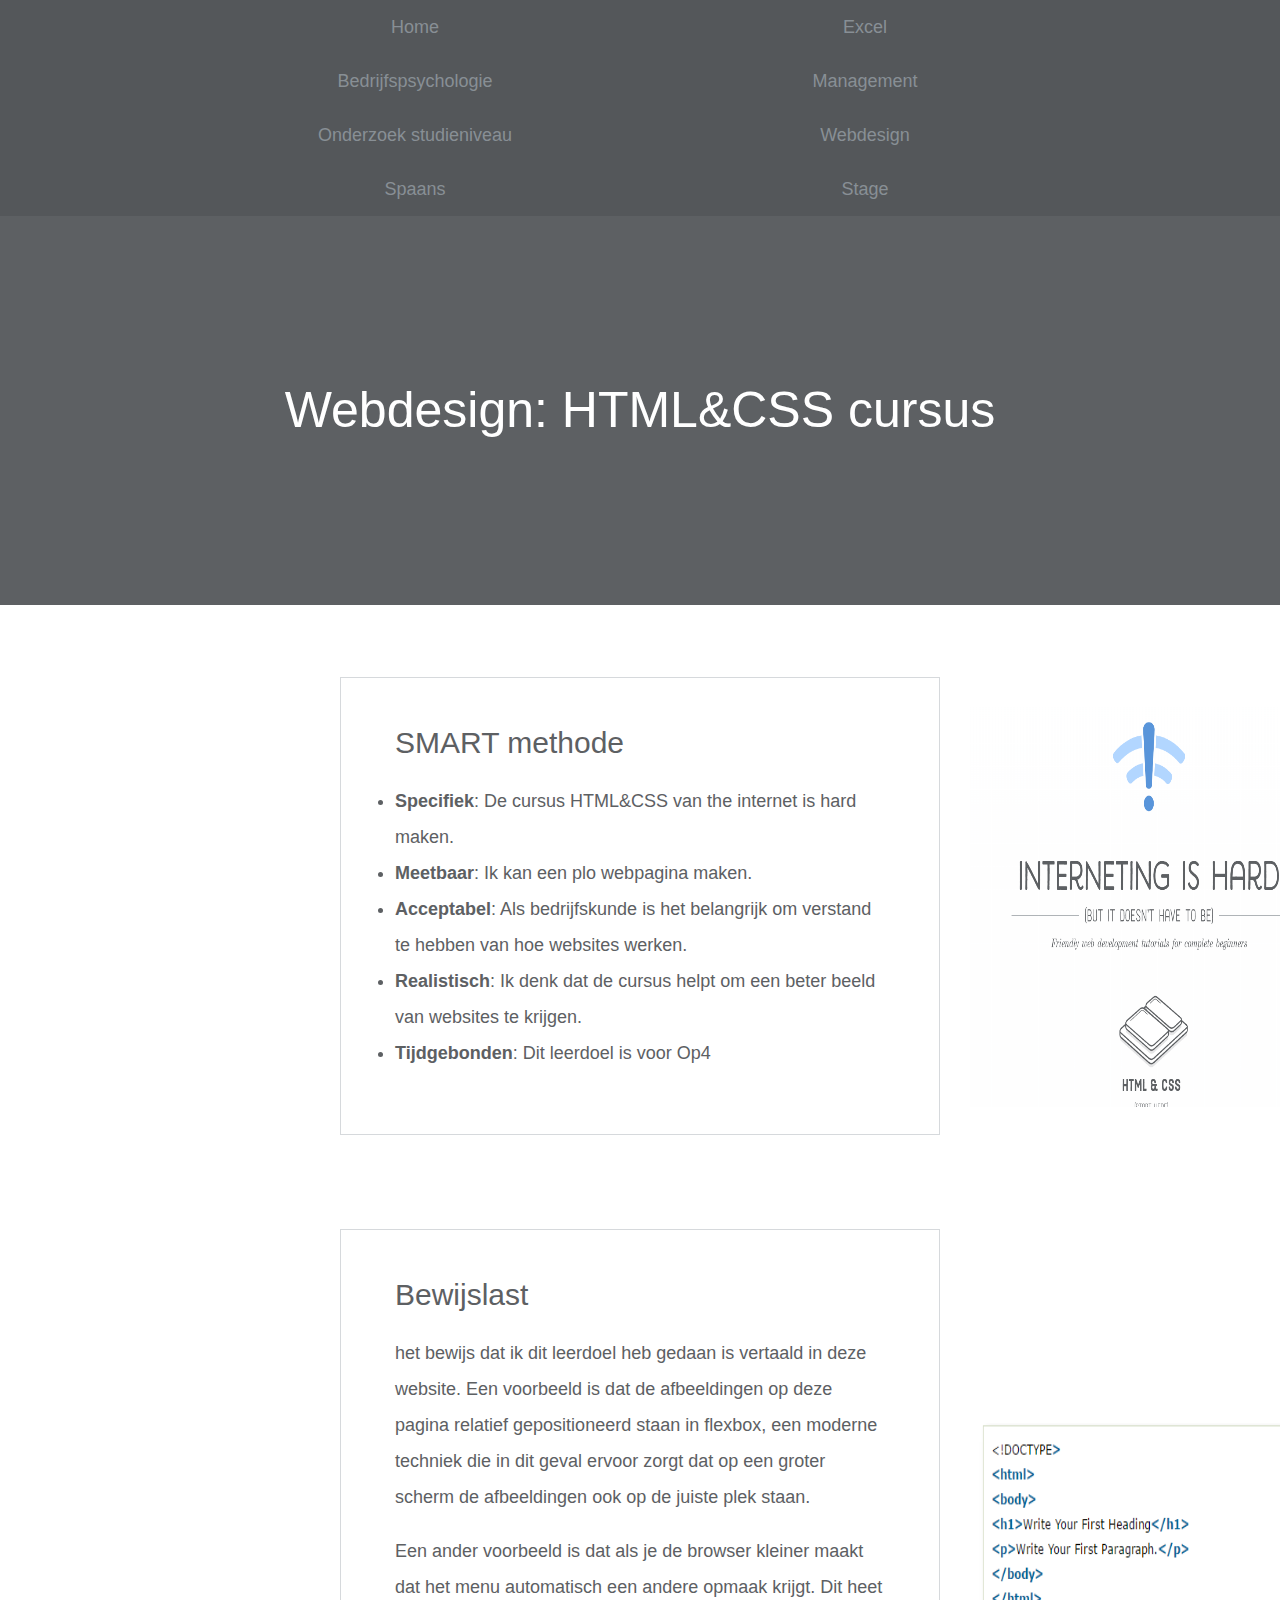
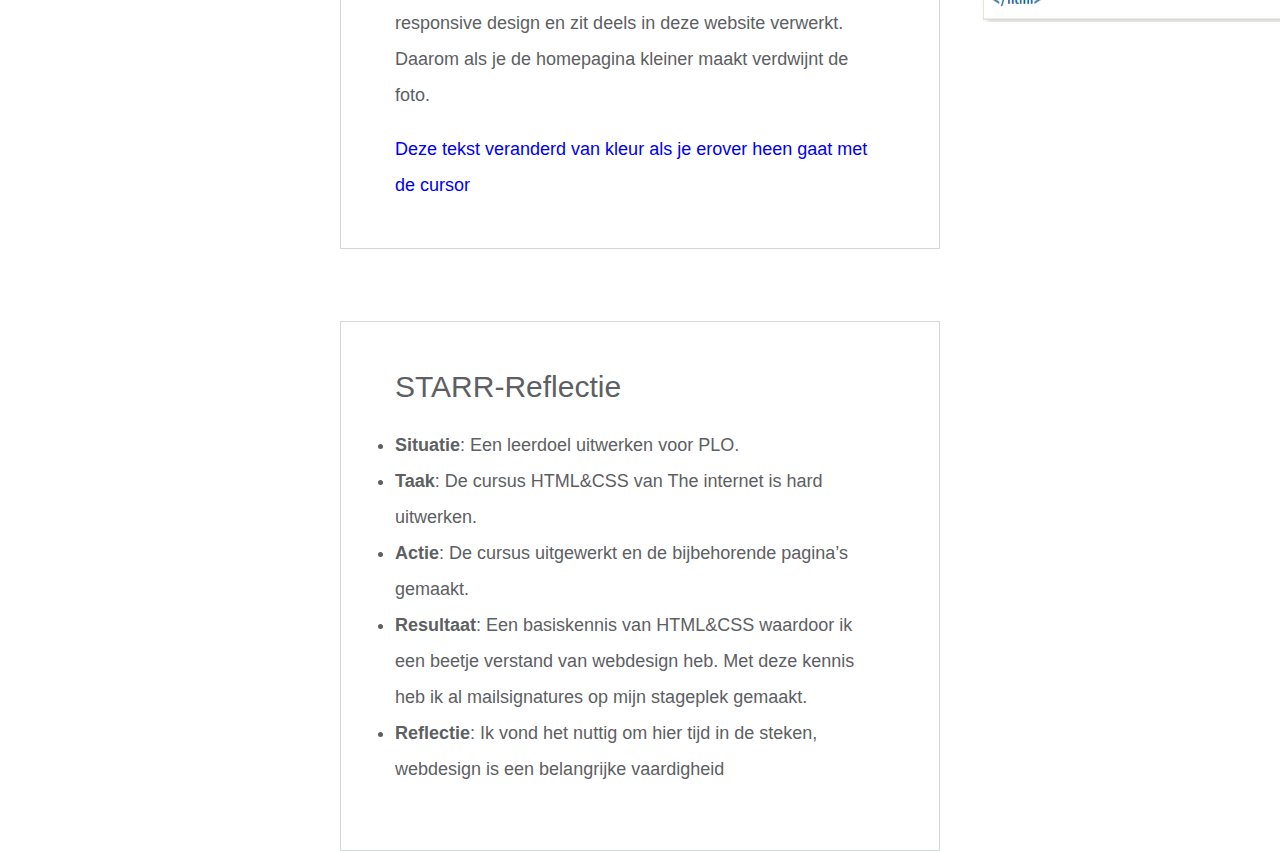
<file: webdesign.html>
<!DOCTYPE html>
<html lang='en'>
<head>
  <meta charset='UTF-8'/>
  <title>Webdesign</title>
  <link rel='stylesheet' href='typo.css'/>
  <meta name='viewport'
      content='width=device-width, initial-scale=1.0, maximum-scale=1.0' />
</head>
<body>

  <header>
    <nav>
      <ul>
        <li><a href='home.html'>Home</a></li>
        <li><a href='excel.html'>Excel</a></li>
        <li><a href='Bedrijfspsychologie.html'>Bedrijfspsychologie</a></li>
        <li><a href='management.html'>Management</a></li>
        <li><a href='onderzoek.html'>Onderzoek studieniveau</a></li>
        <li><a href='webdesign.html'>Webdesign</a></li>
        <li><a href='spaans.html'>Spaans</a></li>
        <li><a href='stage.html'>Stage</a></li>
      </ul>
    </nav>
    <div class='hero'>
      <h1>Webdesign: HTML&CSS cursus</h1>
    </div>
  </header>

 <div class='container'>
  <div class='page'>

    <section class='section section--blue'>
      <h2>SMART methode</h2>

      <p><ul>
        <li><strong>Specifiek</strong>: De cursus HTML&CSS van the internet is hard maken.</li>
        <li><strong>Meetbaar</strong>: Ik kan een plo webpagina maken.</li>
        <li><strong>Acceptabel</strong>: Als bedrijfskunde is het belangrijk om verstand te hebben van hoe websites werken.</li>
        <li><strong>Realistisch</strong>: Ik denk dat de  cursus helpt om een beter beeld van websites te krijgen.</li>
        <li><strong>Tijdgebonden</strong>: Dit leerdoel is voor Op4</li>
      </ul>
    </p>
</section>
<div class='iisimage'>
<img src='images/internetishard.png' width="350" height="400"/>
</div>
    <section class='section section--blue'>
      <h2>Bewijslast</h2>

      <p>het bewijs dat ik dit leerdoel heb gedaan is vertaald in deze website.
        Een voorbeeld is dat de afbeeldingen op deze pagina relatief gepositioneerd staan in flexbox, een moderne techniek die in dit geval ervoor zorgt dat op een groter scherm de afbeeldingen ook op
        de juiste plek staan.</p>

      <p>Een ander voorbeeld is dat als je de browser kleiner maakt dat het menu automatisch een andere opmaak krijgt. Dit heet responsive design
        en zit deels in deze website verwerkt. Daarom als je de homepagina kleiner maakt verdwijnt de foto.</p>


      <p><a href='webdesign.html'>Deze tekst veranderd van kleur als je erover heen gaat met de cursor</a></p>
       </section>

    <section class='section section--red messy'>
      <h2>STARR-Reflectie</h2>

      <p><ul>
        <li><strong>Situatie</strong>: Een leerdoel uitwerken voor PLO.</li>
        <li><strong>Taak</strong>: De cursus HTML&CSS van The internet is hard uitwerken.</li>
        <li><strong>Actie</strong>: De cursus uitgewerkt en de bijbehorende pagina’s gemaakt.</li>
        <li><strong>Resultaat</strong>: Een basiskennis van HTML&CSS waardoor ik een beetje verstand van webdesign heb. Met deze kennis heb ik al mailsignatures op mijn stageplek gemaakt.</li>
        <li><strong>Reflectie</strong>: Ik vond het nuttig om hier tijd in de steken, webdesign is een belangrijke vaardigheid</li>
      </ul>
      </p>

    </section>

    <div class='htmlpic'>
    <img src='images/htmlpicc.png' width="400px" height="200px"/>
    </div>


  </div>
</div>
</body>
</html>
</file>
<file: typo.css>
* {
  margin: 0;
  padding: 0;
  box-sizing: border-box;

}

/* Hello world! ;) */

body {
  font-family: sans-serif;
  font-size: 18px;
  line-height: 2em;
  color: #5D6063;
  width: 100%;
    height: 100%;
    margin: 0px;
    padding: 0px;
    overflow-x: hidden;
   }


h1, h2, h3, h4, h5, h6 {
  line-height: 1.3em;
  font-weight: normal;
  font-style: normal;
}


header {
  text-align: center;
  color: #FFF;
}

nav {
  background-color: #54575A;
}

nav ul {
  display: flex;
  justify-content: space-between;
  flex-wrap: wrap;

  width: 100%;
  max-width: 900px;
  margin: 0 auto;
}

nav li {
  list-style-type: none;

  width: 50%;
  padding-top: .5em;
  padding-bottom: .5em;

  border-top: 1px solid #888F95;
}

nav li:nth-of-type(1),
nav li:nth-of-type(2) {
  border-top: none;
}

nav li:nth-of-type(2n) {
  border-left: 1px solid #888F95;
}

nav li.selected {
  color: #54A5C4;
}

nav a:link,
nav a:visited {
  color: #888F95;
  text-decoration: none;
}

nav a:hover,
nav a:visited:hover,
nav a:active,
nav a:visited:active {
  color: #54A5C4;
  text-decoration: underline;
}
.hero {
  padding-top: 9em;
  padding-bottom: 9em;
  background-color: #5D6063;
}
.herohome {
  padding-top: 5em;
  padding-bottom: 0em;
  background-color: #5D6063;
  font-size: 30px;
}
.arvoohome {
  padding-top: 4em;
  padding-bottom: 0em;
  background-color: #5D6063;
  font-size: 30px;
}
.arvoohome h1 {
  font-size: 50px;
  padding-bottom: 30px;
}
.hero h1 {
  font-size: 50px;
}
.section {
  padding: 4em 1em;
  margin: 0 auto;
  max-width: 600px;
}

.section h2 {
  font-size: 30px;
  margin-bottom: .7em;
}

.section--gray {
  border-top: 1px solid #D6D9DC;
  max-width: 600px
}

.section--blue {
  border-top: 1px solid #D6D9DC
}

.section--blue h2 {
  color: solid #D6D9DC;
}

.section--red {
  border-top: 1px solid #D6D9DC;
}

.section--red h2 {
  color: solid #D6D9DC;
}

.section:first-of-type {
  border-top: none;
}

.section p,
.section ul,
.section ol,
.section figure {
  margin-bottom: 1em;

}

.section p:last-child,
.section ul:last-child,
.section ol:last-child,
.section figure:last-child {
  margin-bottom: 0;
}
.section a:link {
  text-decoration: none;

}
.section a:hover,active {
  color: #37FF33;

}

.button:link,
.button:visited {
  display: block;
  text-decoration: none;

  color: #FFF;
  background-color: #4A90E2;
  font-weight: bold;
  padding: 10px;
  border-radius: 5px;
  text-align: center;

  margin: 1.8em auto;
}

.button:hover,
.button:visited:hover {
  color: #FFF;
  background-color: #6AA9F4;
}

.button:active,
.button:visited:active {
  color: #FFF;
  background-color: #3F7CC4;
}


@media only screen and (min-width: 580px) {
  .section {
    margin: 4em auto;
    padding: 2.5em 3em;
  }
  .section--gray:first-of-type,
  .section--gray {
    border: 1px solid #D6D9DC;
  }
  .section--blue:first-of-type,
  .section--blue {
    border: 1px solid #D6D9DC;
  }
  .section--red:first-of-type,
  .section--red {
    border: 1px solid #D6D9DC;
  }
}


@media only screen and (min-width: 750px) {
  nav {
    padding-left: 2em;
    padding-right: 2em;
  }
  nav li {
    width: au
    to;
    border-top: none;
  }

  nav li:nth-of-type(2n) {
    border-left: none;
  }
}
/* afbeeldingen lijst*/
.hitimage {
  margin: -250px;
  display: flex;
  position: relative;
  bottom: 350px;
  left: 880px;
}
.leanimage {
  margin: -225px;
  display: flex;
  position: relative;
  bottom: 200px;
  left: 805px;
}
.htmlpic {
  margin: -250px;
  position: relative;
  left: 885px;
  bottom: 850px;
  display: flex;


}
.osmimage {
  margin: -250px;
display: flex;
position: relative;
bottom: 300px;
left: 895px;
}
.fiveimage {
  margin: -225px;
  position: relative;
  display: flex;
  bottom: 250px;
  left: 865px;
}
.homeimage {
  margin: -250px;
  display: flex;
  position: relative;
  bottom: 225px;
  left: 905px;
}
.iisimage {
  margin: -225px;
  display: flex;
  position: relative;
  bottom: 275px;
  left: 855px;
}
.spaansimg {
  margin: -225px;
  display: flex;
  position: relative;
  bottom: 275px;
  left: 855px;
}
.netfliximg1 {
  display: flex;
  flex-direction: row;
  margin-left: 5px;
}
.netfliximg2 {
  display: flex;
  flex-direction: row;
  margin-left: 10px
}
.netflix34 {
  display: flex;
  flex-direction: row;
  margin-top: 10px;
  margin-left: 5px;
}
.netflix4 {
  display: flex;
  flex-direction: row;
  margin-left: 10px  
}
.roemer {
  display: flex;
  position: relative;
  justify-content: flex-end;
  right: 160px;
  bottom: 160px;
  height: 160px;
}
.roemer img {
  border-width: 10px;
  border-style: inset;
  border-radius: 10px;
}
.arvoo {
  display: flex;
  position: relative;
  justify-content: center;
  right: 0px;
  bottom: 10px;
  height: 160px;
}
.arvoo img {
  border-style: double;
  border-width: 5px;
  border-radius: 5px;
}
.bmy {
  display: flex;
  flex-direction: column;
  align-items: center;
  justify-content: space-around;
  margin: 100px;
}
.bmyv2 {
  display: flex;
  margin-top: 50px;
}
/* container voor flexbox*/
.container {
  display: flex;
  justify-content: center;
  flex: auto;
}
/* tooltip style*/
.tooltip {
  text-decoration: underline;
  position: relative;
  display: inline-block;
  margin-bottom: 15px;
}

.tooltip .tooltiptext {
  visibility: hidden;
  width: 200px;
  background-color: white;
  color: black;
  text-align: center;
  padding: 5px 0;
  border-radius: 6px;
  border: 2px solid #D6D9DC;


  position: absolute;
  z-index: 1;
}
.tooltip:hover .tooltiptext {
  visibility: visible;

}
.tooltip .tooltiptext {
  width: 200px;
  bottom: 100%;
  left: 50%;
  margin-left: -100px;
}
.tooltip .tooltiptext::after {
  content: " ";
  position: absolute;
  top: 100%;
  left: 50%;
  margin-left: -5px;
  border-width: 5px;
  border-style: solid;
  border-color: grey transparent transparent transparent;
}
.calculator {
  margin: -250px;
  position: relative;
  top: 150px;
  right: 100px;
}

/* Slideshow container */
.slideshow-container {
  position: relative;
  margin: auto;
}

/* Hide the images by default */
.mySlides {
  display: none;
}

/* Next & previous buttons */
.prev, .next {
  cursor: pointer;
  position: absolute;
  top: 50%;
  width: auto;
  margin-top: -22px;
  padding: 16px;
  color: blue;
  font-weight: bold;
  font-size: 18px;
  transition: 0.6s ease;
  border-radius: 0 3px 3px 0;
  user-select: none;
}

/* Position the "next button" to the right */
.next {
  right: 0;
  border-radius: 3px 0 0 3px;
}

/* On hover, add a black background color with a little bit see-through */
.prev:hover, .next:hover {
  background-color: rgba(0,0,0,0.8);
}

/* Caption text */
.text {
  color: black;
  font-size: 25px;
  padding: 8px 12px;
  position: relative;
  bottom: 8px;
  width: 100%;
  text-align: center;
}

/* Number text (1/3 etc) */
.numbertext {
  color: black;
  font-size: 16px;
  padding: 2px 2px;
  position: absolute;
  top: -20px;
  border: 1px solid #D6D9DC;
}

/* The dots/bullets/indicators */
.dot {
  cursor: pointer;
  height: 15px;
  width: 15px;
  margin: 0 2px;
  background-color: #bbb;
  border-radius: 50%;
  display: inline-block;
  transition: background-color 0.6s ease;
}

.active, .dot:hover {
  background-color: #717171;
}

/* Fading animation */
.fade {
  -webkit-animation-name: fade;
  -webkit-animation-duration: 1.5s;
  animation-name: fade;
  animation-duration: 1.5s;
}

@-webkit-keyframes fade {
  from {opacity: .4}
  to {opacity: 1}
}

@keyframes fade {
  from {opacity: .4}
  to {opacity: 1}
}
@media only screen and (min-width: 80px) {
  .roemer img {
    display: none;
  }
}
@media only screen and (min-width: 1275px) {
  .roemer img {
    display: flex;
  }
}
@-ms-viewport{
  width: device-width;
}
.button {

  border-radius: 4px;
  background-color:  darkgrey;
  border: none;
  color: #FFFFFF;
  text-align: center;
  font-size: 28px;
  padding: 20px;
  width: 200px;
  transition: all 0.5s;
  cursor: pointer;
  margin: 5px;
}

.button span {
  cursor: pointer;
  display: inline-block;
  position: relative;
  transition: 0.5s;
}

.button span:after {
  content: '\00bb';
  position: absolute;
  opacity: 0;
  top: 0;
  right: -20px;
  transition: 0.5s;
}

.button:hover span {
  padding-right: 25px;
}

.button:hover span:after {
  opacity: 1;
  right: 0;
}
.button {
  position: relative;
  bottom: 15px;
  left: 600px;
}
</file>
